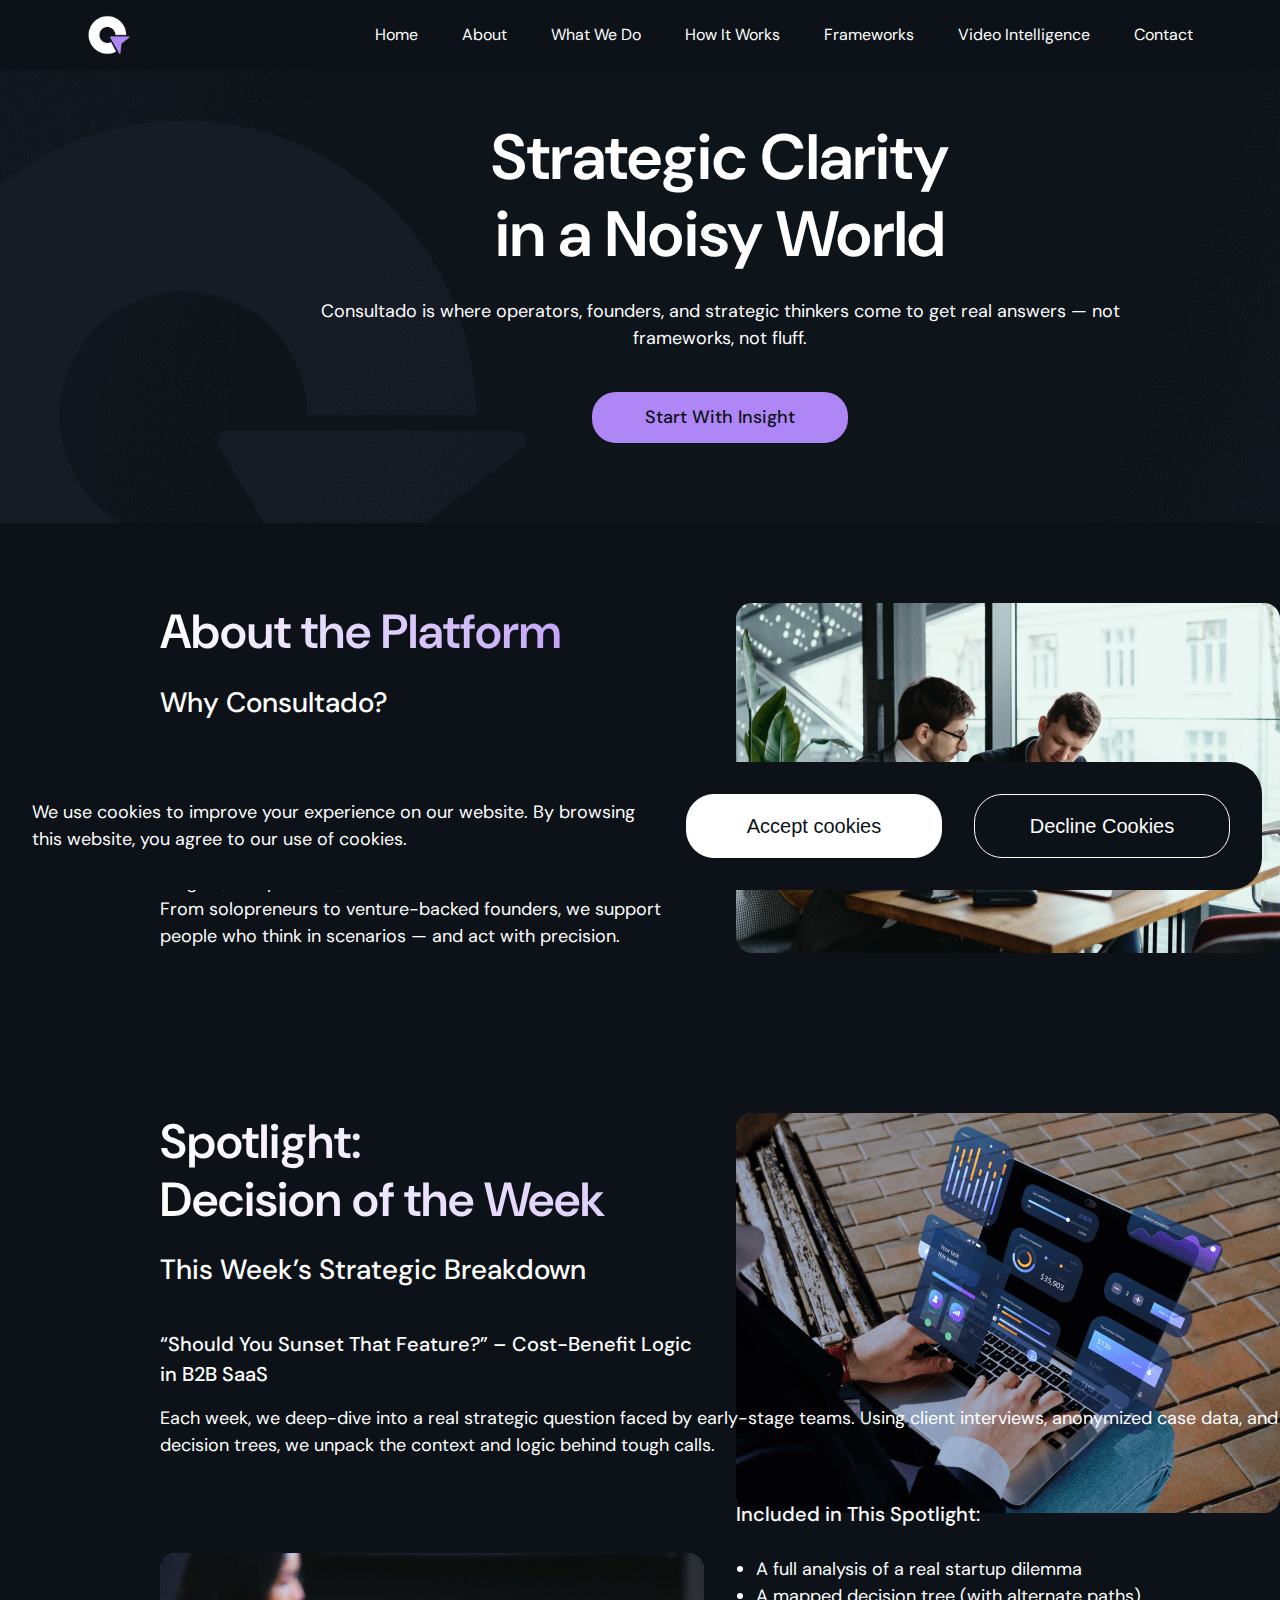
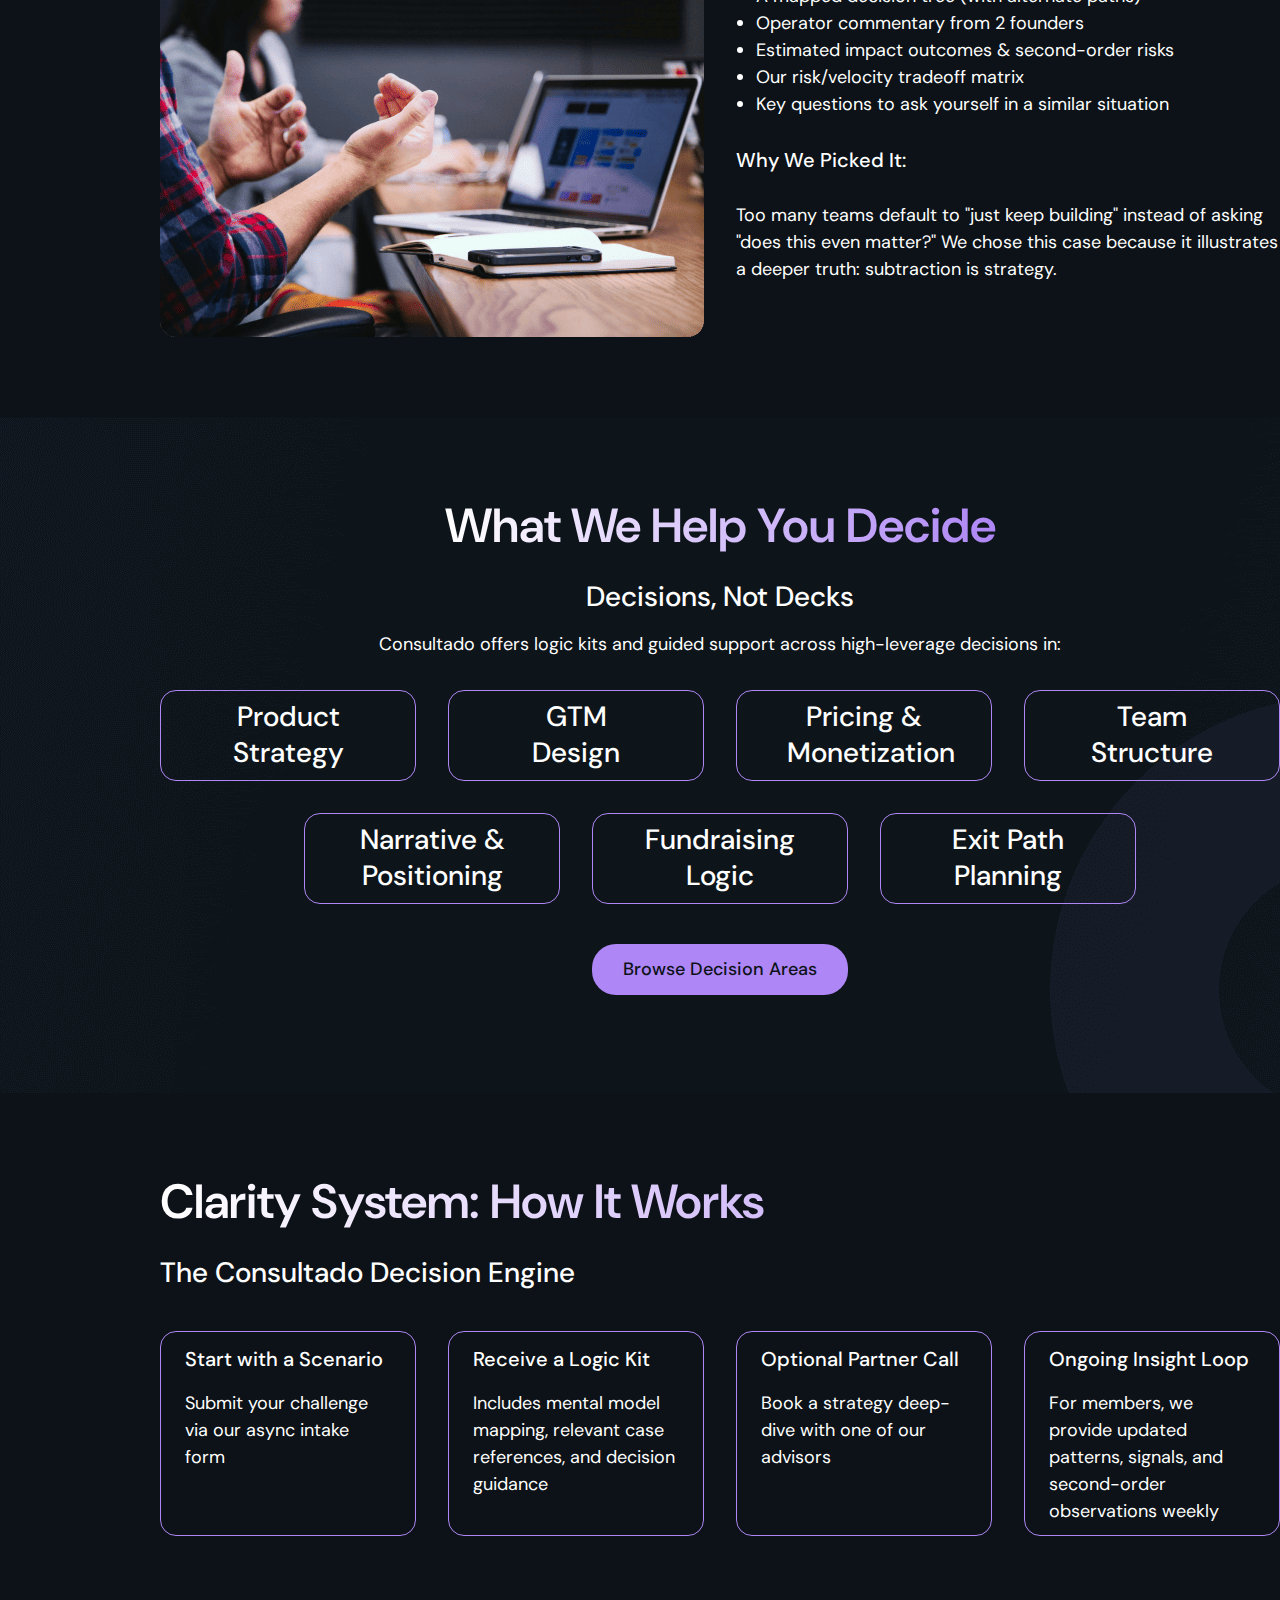
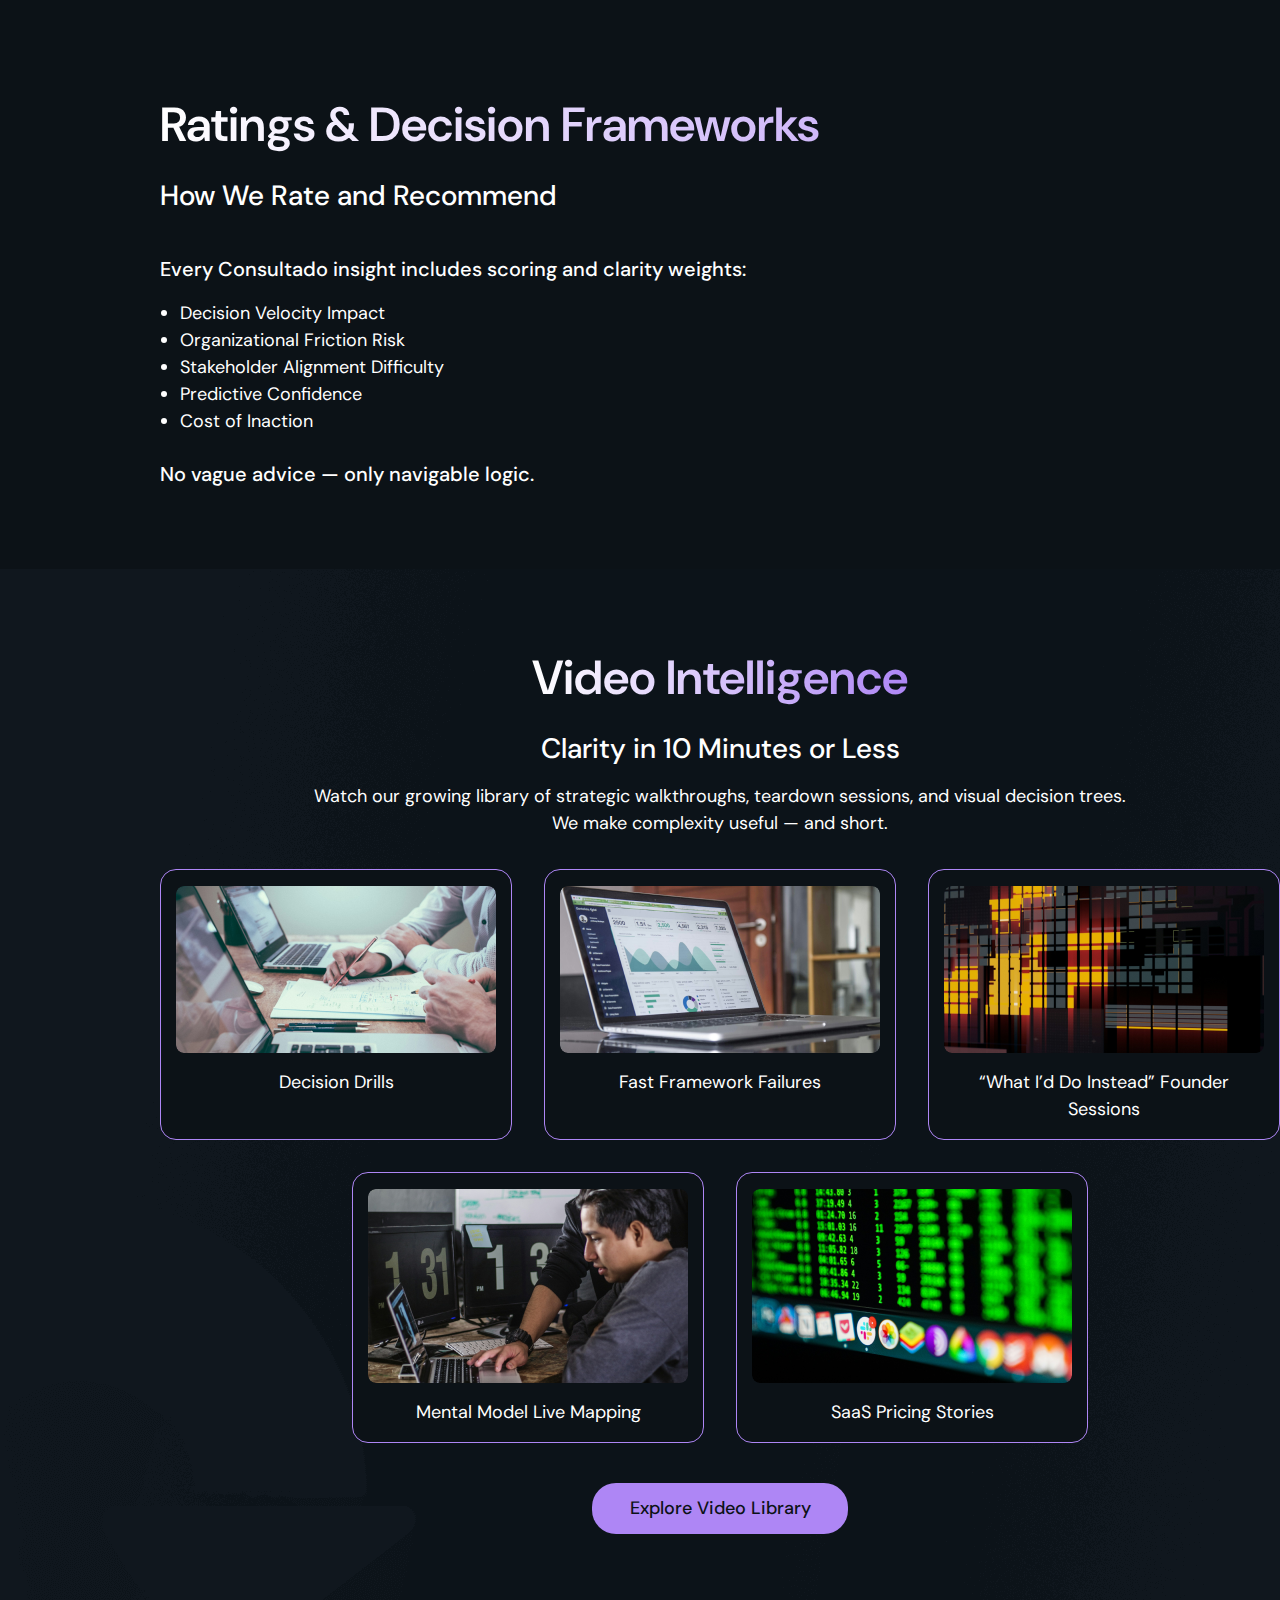
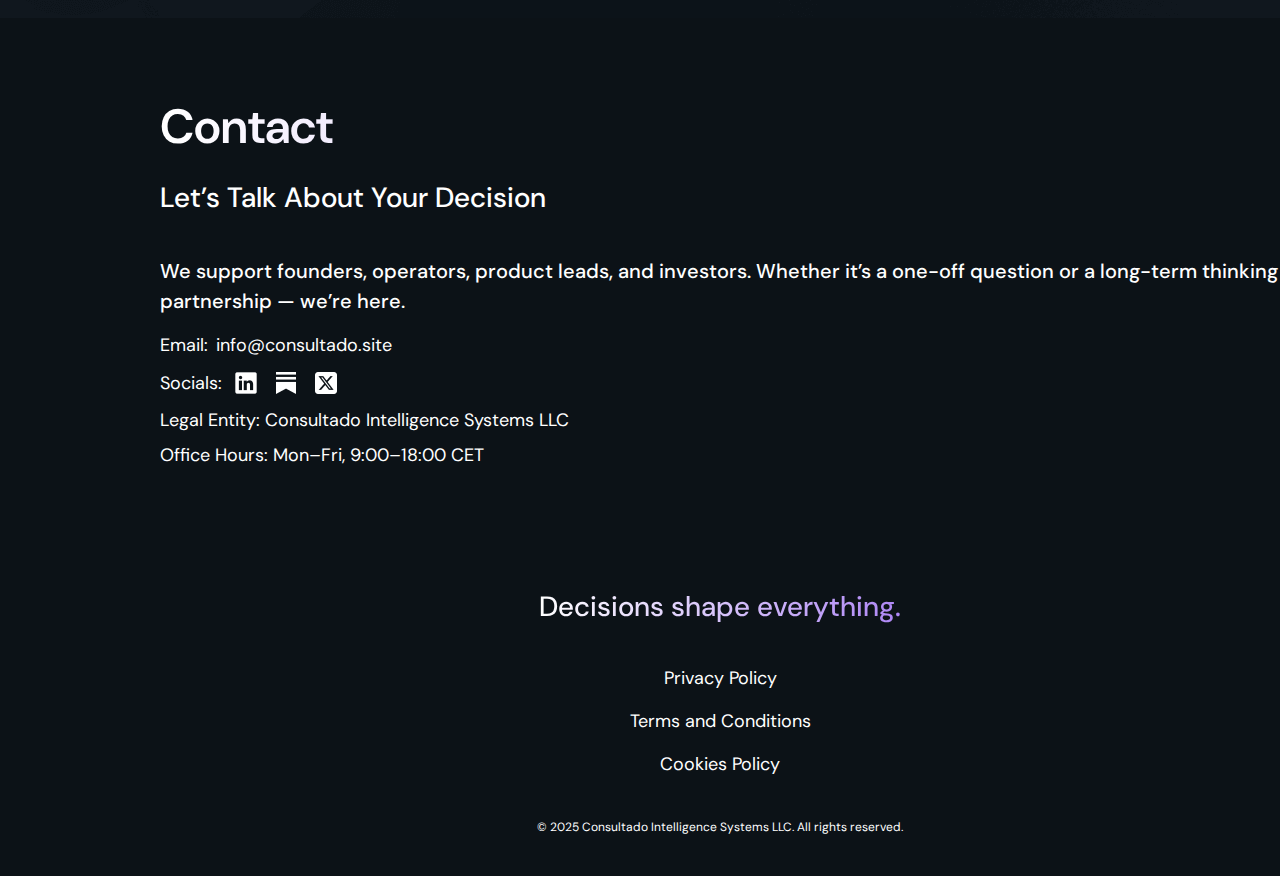
<file: index.html>
<!DOCTYPE html>
<html lang="en">
  <head>
    <meta charset="UTF-8" />
    <meta name="viewport" content="width=device-width, initial-scale=1.0" />

    <title>Consultado – Strategic Thinking, Simplified</title>
    <link rel="icon" href="img/500x500.png" />

    <meta name="title" content="Consultado – Strategic Thinking, Simplified" />
    <meta
      name="description"
      content="Consultado helps founders and product leaders make better strategic decisions. Explore real-world case breakdowns, decision kits, logic trees, and video insights for high-leverage choices."
    />

    <meta property="og:type" content="website" />
    <meta property="og:url" content="https://consultado.site/" />
    <meta
      property="og:title"
      content="Consultado – Strategic Thinking, Simplified"
    />
    <meta
      property="og:description"
      content="A thinking platform for people who make hard product and business decisions. Trusted by operators, designed for clarity."
    />
    <meta
      property="og:image"
      content="https://consultado.site/assets/og-preview.jpg"
    />

    <meta property="twitter:card" content="summary_large_image" />
    <meta property="twitter:url" content="https://consultado.site/" />
    <meta
      property="twitter:title"
      content="Consultado – Strategic Thinking, Simplified"
    />
    <meta
      property="twitter:description"
      content="Cut through the noise. Consultado helps early teams turn hard questions into smart action."
    />
    <meta
      property="twitter:image"
      content="https://consultado.site/assets/og-preview.jpg"
    />

    <link rel="stylesheet" type="text/css" href="slick/slick.css" />
    <link rel="stylesheet" href="css/main.css" />
  </head>

  <body>
    <div id="cookie-popup" class="u-p-cookie-popup">
      <div class="u-p-cookie-popup-container">
        <p class="u-p-cookie-popup-text-two">
          We use cookies to improve your experience on our website. By browsing
          this website, you agree to our use of cookies.
        </p>
        <div class="u-p-cookie-button-container">
          <button id="accept-cookies" class="u-p-cookie-button">
            Accept cookies
          </button>
          <button id="decline-cookies" class="u-p-cookie-button">
            Decline Cookies
          </button>
        </div>
      </div>
    </div>
    <header class="u-p-header">
      <div class="u-p-header-background"></div>
      <nav class="u-p-navigation">
        <ul class="u-p-navigation-list">
          <li class="u-p-navigation-item">
            <a href="/" class="u-p-navigation-link">
              <img
                href="/"
                class="u-p-title-img u-p-navigation-img"
                alt="logo"
                src="img/500x500.png"
                style="width: 44px"
              />
            </a>
          </li>
          <li class="u-p-navigation-item">
            <a href="/" class="u-p-navigation-link">Home</a>
          </li>
          <li class="u-p-navigation-item">
            <a href="/#about" class="u-p-navigation-link">About</a>
          </li>

          <li class="u-p-navigation-item">
            <a href="/#how" class="u-p-navigation-link">What We Do</a>
          </li>
          <li class="u-p-navigation-item">
            <a href="/#why" class="u-p-navigation-link">How It Works</a>
          </li>
          <li class="u-p-navigation-item">
            <a href="/#characters" class="u-p-navigation-link">Frameworks</a>
          </li>
          <li class="u-p-navigation-item">
            <a href="/#reviews" class="u-p-navigation-link"
              >Video Intelligence</a
            >
          </li>

          <li class="u-p-navigation-item">
            <a href="/#features" class="u-p-navigation-link">Contact</a>
          </li>
        </ul>

        <div class="u-p-header-button-wrapper">
          <a href="/" class="u-p-header-icon-title">
            <img
              href="/"
              class="u-p-title-img"
              alt="logo"
              src="img/500x500.png"
              style="width: 44px"
            />
          </a>

          <button type="button" class="u-p-header-icon-button" data-menu-button>
            <img
              class="u-p-header-icon u-p-header-icon-menu"
              alt="menu "
              src="img/B_Menu.png"
              style="width: 64px"
            />

            <svg
              class="u-p-header-icon u-p-header-icon-close"
              width="64"
              height="64"
              viewBox="0 0 64 64"
              fill="none"
              xmlns="http://www.w3.org/2000/svg"
            >
              <path
                d="M44 40L20 40"
                stroke="white"
                stroke-width="2"
                stroke-linecap="round"
              />
              <path
                d="M44 32L20 32"
                stroke="white"
                stroke-width="2"
                stroke-linecap="round"
              />
              <path
                d="M44 24L20 24"
                stroke="white"
                stroke-width="2"
                stroke-linecap="round"
              />
            </svg>
          </button>
        </div>
      </nav>
    </header>

    <main>
      <section class="u-p-home" id="home">
        <div class="u-p-home-container">
          <div class="u-p-home-container-top">
            <h1 class="u-p-home-title">
              Strategic Clarity <br />
              in a Noisy World
            </h1>
            <p class="u-p-home-text">
              Consultado is where operators, founders, and strategic thinkers
              come to get real answers — not frameworks, not fluff.
            </p>
            <div class="u-p-home-div">
              <a class="u-p-home-link" href="#">Start With Insight</a>
            </div>
          </div>
        </div>
      </section>
      <section class="u-p-about" id="about">
        <div class="u-p-about-container">
          <h2 class="u-p-about-title">About the Platform</h2>
          <h3 class="u-p-about-title-text">Why Consultado?</h3>
          <p class="u-p-about-text">
            Consultado isn’t another slide deck factory. We’re a decision-making
            intelligence layer built for modern operators. Whether you're
            launching a new product, shifting positioning, or facing a
            go-to-market dilemma — Consultado connects you with distilled
            insights, real patterns, and decision confidence. <br />From
            solopreneurs to venture-backed founders, we support people who think
            in scenarios — and act with precision.
          </p>
        </div>
      </section>
      <section class="u-p-uniqueness" id="uniqueness">
        <div class="u-p-uniqueness-container">
          <h2 class="u-p-about-title">
            Spotlight: <br />
            Decision of the Week
          </h2>
          <h3 class="u-p-about-title-text">This Week’s Strategic Breakdown</h3>
          <p class="u-p-uniqueness-text">
            “Should You Sunset That Feature?” – Cost-Benefit Logic in B2B SaaS
          </p>
          <p class="u-p-about-text u-p-about-text-uni">
            Each week, we deep-dive into a real strategic question faced by
            early-stage teams. Using client interviews, anonymized case data,
            and decision trees, we unpack the context and logic behind tough
            calls.
          </p>
          <div class="u-p-uniqueness-list">
            <div class="u-p-uniqueness-item">Included in This Spotlight:</div>
            <ul class="u-p-uniqueness-text-bold">
              <li>A full analysis of a real startup dilemma</li>
              <li>A mapped decision tree (with alternate paths)</li>
              <li>Operator commentary from 2 founders</li>
              <li>Estimated impact outcomes & second-order risks</li>
              <li>Our risk/velocity tradeoff matrix</li>
              <li>Key questions to ask yourself in a similar situation</li>
            </ul>
            <div class="u-p-uniqueness-item">Why We Picked It:</div>
            <p class="u-p-uniqueness-text-bold u-p-uniqueness-text-boldq">
              Too many teams default to "just keep building" instead of asking
              "does this even matter?" We chose this case because it illustrates
              a deeper truth: subtraction is strategy.
            </p>
          </div>
        </div>
      </section>
      <section class="u-p-how" id="how">
        <div class="u-p-how-container">
          <h2 class="u-p-about-title" style="text-align: center">
            What We Help You Decide
          </h2>
          <h3 class="u-p-about-title-text">Decisions, Not Decks</h3>

          <p
            class="u-p-about-text u-p-about-text-uni"
            style="text-align: center"
          >
            Consultado offers logic kits and guided support across high-leverage
            decisions in:
          </p>

          <div class="u-p-how-list">
            <div class="u-p-how-item">Product Strategy</div>
            <div class="u-p-how-item">GTM Design</div>
            <div class="u-p-how-item">Pricing & Monetization</div>
            <div class="u-p-how-item">Team Structure</div>
            <div class="u-p-how-item">Narrative & Positioning</div>
            <div class="u-p-how-item">Fundraising Logic</div>
            <div class="u-p-how-item">Exit Path Planning</div>
          </div>
          <div class="u-p-home-div">
            <a class="u-p-home-link" href="#">Browse Decision Areas</a>
          </div>
        </div>
      </section>
      <article class="u-p-why" id="why">
        <span style="display: none"
          >Generated: 2025-08-10, Hash: u-p-qk39fd-u-p-7x</span
        >

        <div class="u-p-why-container">
          <h2 class="u-p-about-title">Clarity System: How It Works</h2>
          <h3 class="u-p-about-title-text">The Consultado Decision Engine</h3>

          <dl class="u-p-why-list">
            <div class="u-p-why-item">
              <dt class="u-p-why-text-bold">Start with a Scenario</dt>
              <dd class="u-p-why-text">
                Submit your challenge via our async intake form
              </dd>
            </div>
            <div class="u-p-why-item">
              <dt class="u-p-why-text-bold">Receive a Logic Kit</dt>
              <dd class="u-p-why-text">
                Includes mental model mapping, relevant case references, and
                decision guidance
              </dd>
            </div>
            <div class="u-p-why-item">
              <dt class="u-p-why-text-bold">Optional Partner Call</dt>
              <dd class="u-p-why-text">
                Book a strategy deep-dive with one of our advisors
              </dd>
            </div>
            <div class="u-p-why-item">
              <dt class="u-p-why-text-bold">Ongoing Insight Loop</dt>
              <dd class="u-p-why-text">
                For members, we provide updated patterns, signals, and
                second-order observations weekly
              </dd>
            </div>
          </dl>
        </div>
      </article>
      <section class="u-p-characters" id="characters">
        <div class="u-p-characters-container">
          <h2 class="u-p-about-title">Ratings & Decision Frameworks</h2>
          <h3 class="u-p-about-title-text">How We Rate and Recommend</h3>
          <p class="u-p-uniqueness-text u-p-uniqueness-text-char">
            Every Consultado insight includes scoring and clarity weights:
          </p>

          <ul class="u-p-uniqueness-text-bold u-p-uniqueness-text-bold-char">
            <li>Decision Velocity Impact</li>
            <li>Organizational Friction Risk</li>
            <li>Stakeholder Alignment Difficulty</li>
            <li>Predictive Confidence</li>
            <li>Cost of Inaction</li>
          </ul>
          <p class="u-p-uniqueness-text">
            No vague advice — only navigable logic.
          </p>
        </div>
      </section>
      <section class="u-p-reviews" id="reviews">
        <div class="u-p-reviews-container">
          <h2 class="u-p-about-title">Video Intelligence</h2>
          <h3 class="u-p-about-title-text">Clarity in 10 Minutes or Less</h3>

          <p
            class="u-p-about-text u-p-about-text-uni u-p-about-text-rev"
            style="text-align: center"
          >
            Watch our growing library of strategic walkthroughs, teardown
            sessions, and visual decision trees. <br />We make complexity useful
            — and short.
          </p>
          <ul class="u-p-reviews-list">
            <li class="u-p-reviews-item">
              <figure>
                <img
                  class="u-p-reviews-img"
                  src="/img/reviews/1 (1).png"
                  alt="image"
                />
              </figure>
              <p class="u-p-reviews-text-bold">Decision Drills</p>
            </li>
            <li class="u-p-reviews-item">
              <figure>
                <img
                  class="u-p-reviews-img"
                  src="/img/reviews/1 (2).png"
                  alt="image"
                />
              </figure>
              <p class="u-p-reviews-text-bold">Fast Framework Failures</p>
            </li>
            <li class="u-p-reviews-item">
              <figure>
                <img
                  class="u-p-reviews-img"
                  src="/img/reviews/1 (3).png"
                  alt="image"
                />
              </figure>
              <p class="u-p-reviews-text-bold">
                “What I’d Do Instead” Founder Sessions
              </p>
            </li>
            <li class="u-p-reviews-item">
              <figure>
                <img
                  class="u-p-reviews-img"
                  src="/img/reviews/1 (4).png"
                  alt="image"
                />
              </figure>
              <p class="u-p-reviews-text-bold">Mental Model Live Mapping</p>
            </li>
            <li class="u-p-reviews-item">
              <figure>
                <img
                  class="u-p-reviews-img"
                  src="/img/reviews/1 (5).png"
                  alt="image"
                />
              </figure>
              <p class="u-p-reviews-text-bold">SaaS Pricing Stories</p>
            </li>
          </ul>
          <div class="u-p-home-div">
            <a class="u-p-home-link" href="#">Explore Video Library</a>
          </div>
        </div>
      </section>

      <section class="u-p-features" id="features">
        <div class="u-p-features-container">
          <h2 class="u-p-about-title">Contact</h2>
          <h3 class="u-p-about-title-text">Let’s Talk About Your Decision</h3>
          <p class="u-p-features-text">
            We support founders, operators, product leads, and investors.
            Whether it’s a one-off question or a long-term thinking partnership
            — we’re here.
          </p>
          <div class="u-p-features-div">
            <p class="u-p-features-text-bold">
              Email:
              <a
                class="u-p-features-text-bold"
                href="mailto:info@consultado.site"
                >info@consultado.site</a
              >
            </p>
            <p class="u-p-features-text-bold">
              Socials:
              <a
                href="https://www.linkedin.com"
                target="_blank"
                rel="noopener noreferrer"
              >
                <img
                  class="u-p-features-img"
                  src="/img/prime_linkedin.png"
                  alt="linkedin"
                />
              </a>
              <a
                href="https://substack.com"
                target="_blank"
                rel="noopener noreferrer"
              >
                <img
                  class="u-p-features-img"
                  src="/img/bi_substack.png"
                  alt="substack"
                />
              </a>
              <a
                href="https://twitter.com"
                target="_blank"
                rel="noopener noreferrer"
              >
                <img
                  class="u-p-features-img"
                  src="/img/fa6-brands_square-x-twitter.png"
                  alt="x"
                />
              </a>
            </p>
            <p class="u-p-features-text-bold">
              Legal Entity: Consultado Intelligence Systems LLC
            </p>
            <p class="u-p-features-text-bold">
              Office Hours: Mon–Fri, 9:00–18:00 CET
            </p>
          </div>
        </div>
      </section>
    </main>
    <footer class="u-p-footer" style="margin: auto">
      <div class="u-p-footer-container">
        <p class="u-p-footer-title">Decisions shape everything.</p>
        <div class="u-p-footer-wrapper">
          <a class="u-p-footer-text" href="/policy.html">Privacy Policy</a>
          <a class="u-p-footer-text" href="/terms.html"
            >Terms and Conditions
          </a>
          <a class="u-p-footer-text" href="/cookies.html">Cookies Policy</a>
        </div>

        <p class="u-p-footer-copyright">
          © 2025 Consultado Intelligence Systems LLC. All rights reserved.
        </p>
      </div>
    </footer>
    <script src="js/mobile-menu.js"></script>
    <script src="js/jquery-loc-u-p-0.js"></script>
    <script type="text/javascript" src="slick/slick.min.js"></script>
    <script src="js/slick.js"></script>
  </body>
</html>
</file>
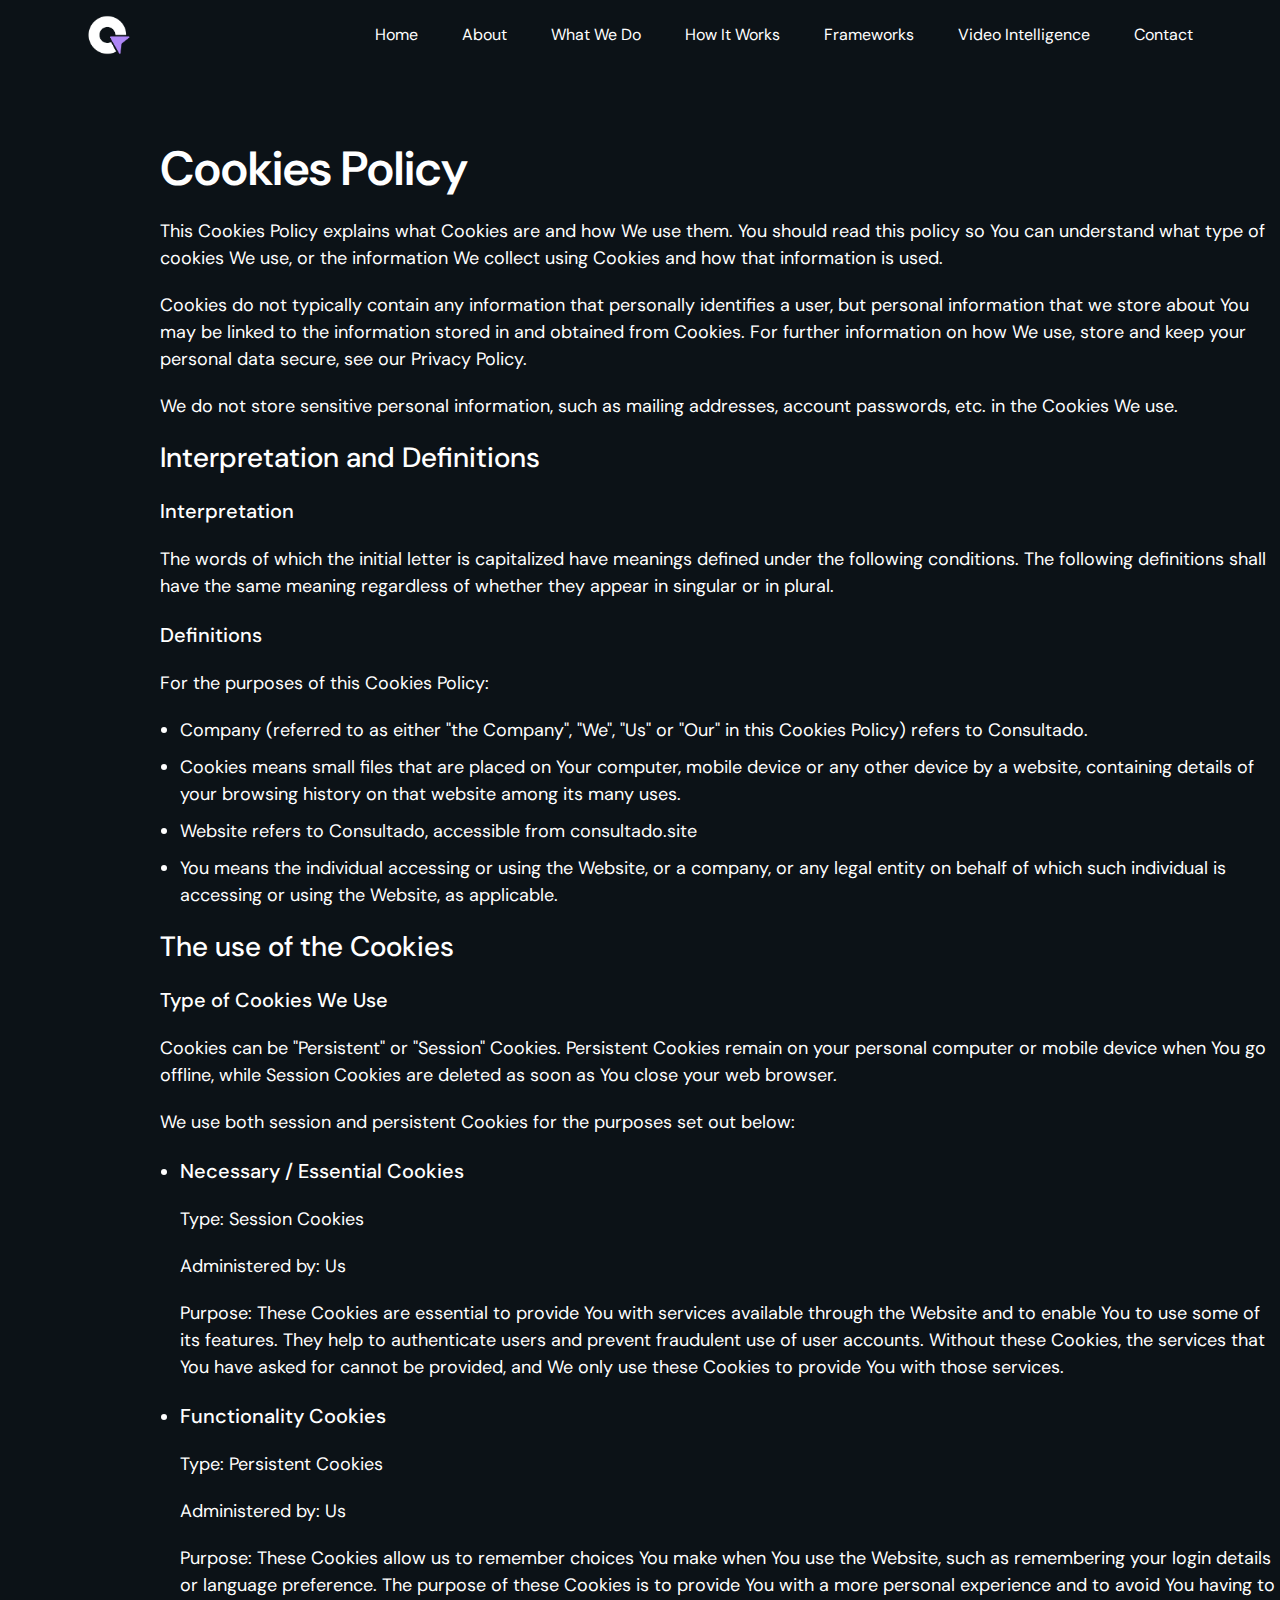
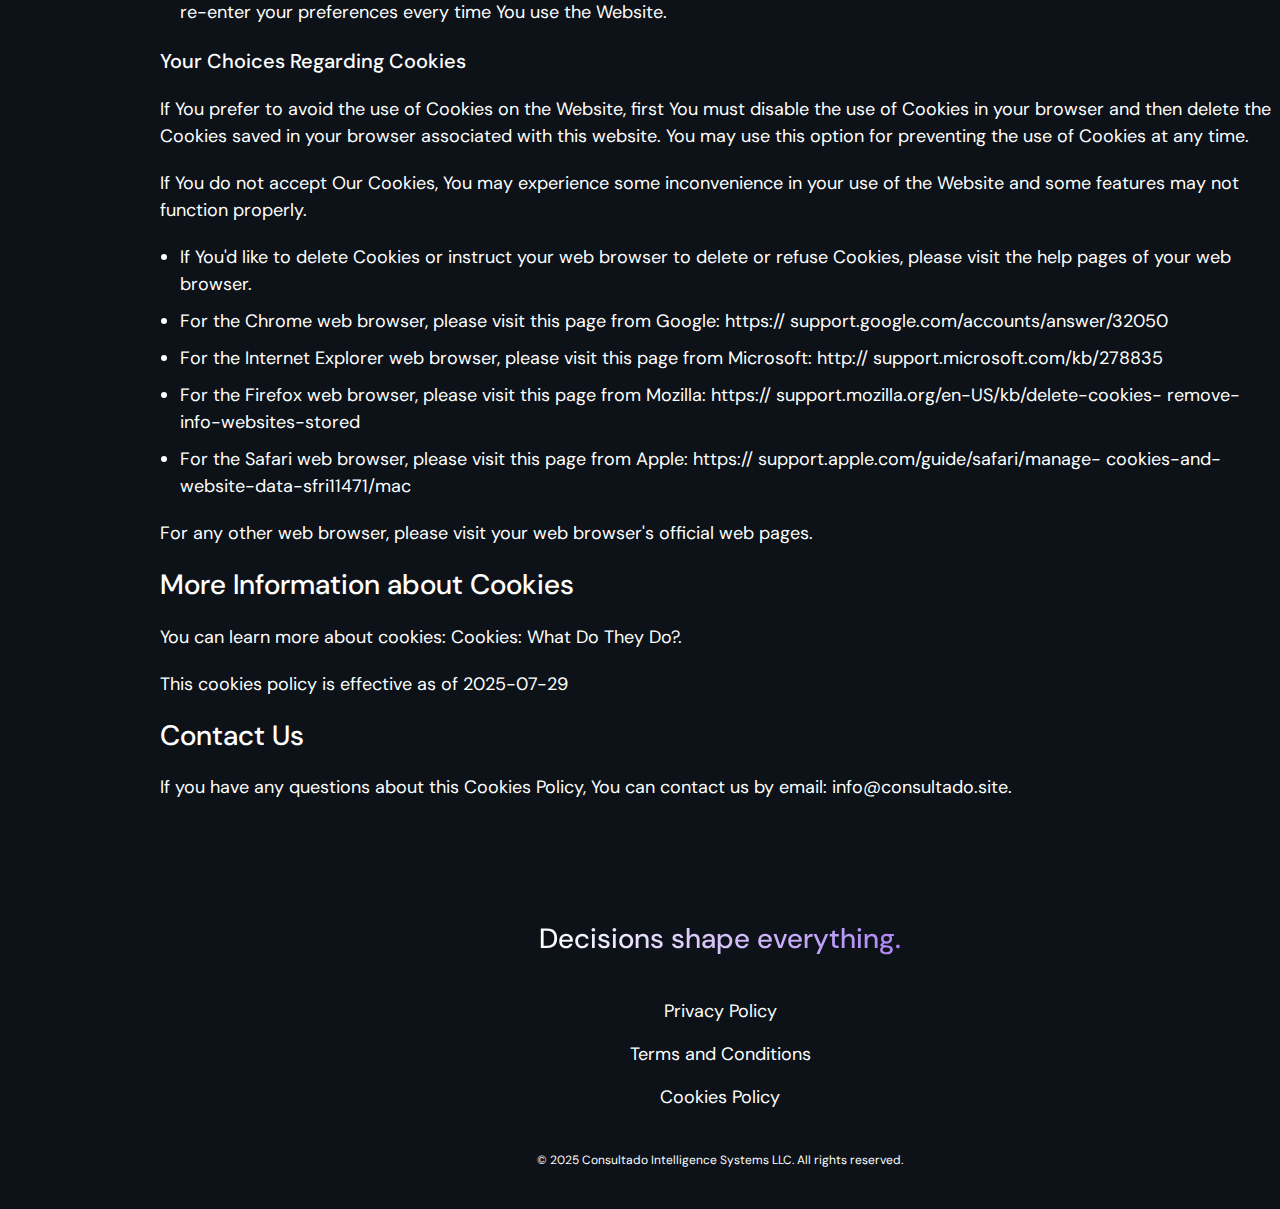
<file: cookies.html>
<!DOCTYPE html>
<html lang="en">
  <head>
    <meta charset="UTF-8" />
    <meta name="viewport" content="width=device-width, initial-scale=1.0" />

    <title>Consultado – Strategic Thinking, Simplified</title>
    <link rel="icon" href="img/500x500.png" />

    <link rel="stylesheet" type="text/css" href="slick/slick.css" />
    <link rel="stylesheet" href="css/main.css" />
  </head>

  <body>
    <header class="u-p-header">
      <div class="u-p-header-background"></div>
      <nav class="u-p-navigation">
        <ul class="u-p-navigation-list">
          <li class="u-p-navigation-item">
            <a href="/" class="u-p-navigation-link">
              <img
                href="/"
                class="u-p-title-img u-p-navigation-img"
                alt="logo"
                src="img/500x500.png"
                style="width: 44px"
              />
            </a>
          </li>
          <li class="u-p-navigation-item">
            <a href="/" class="u-p-navigation-link">Home</a>
          </li>
          <li class="u-p-navigation-item">
            <a href="/#about" class="u-p-navigation-link">About</a>
          </li>

          <li class="u-p-navigation-item">
            <a href="/#how" class="u-p-navigation-link">What We Do</a>
          </li>
          <li class="u-p-navigation-item">
            <a href="/#why" class="u-p-navigation-link">How It Works</a>
          </li>
          <li class="u-p-navigation-item">
            <a href="/#characters" class="u-p-navigation-link">Frameworks</a>
          </li>
          <li class="u-p-navigation-item">
            <a href="/#reviews" class="u-p-navigation-link"
              >Video Intelligence</a
            >
          </li>

          <li class="u-p-navigation-item">
            <a href="/#features" class="u-p-navigation-link">Contact</a>
          </li>
        </ul>

        <div class="u-p-header-button-wrapper">
          <a href="/" class="u-p-header-icon-title">
            <img
              href="/"
              class="u-p-title-img"
              alt="logo"
              src="img/500x500.png"
              style="width: 44px"
            />
          </a>

          <button type="button" class="u-p-header-icon-button" data-menu-button>
            <img
              class="u-p-header-icon u-p-header-icon-menu"
              alt="menu "
              src="img/B_Menu.png"
              style="width: 64px"
            />

            <svg
              class="u-p-header-icon u-p-header-icon-close"
              width="64"
              height="64"
              viewBox="0 0 64 64"
              fill="none"
              xmlns="http://www.w3.org/2000/svg"
            >
              <path
                d="M44 40L20 40"
                stroke="white"
                stroke-width="2"
                stroke-linecap="round"
              />
              <path
                d="M44 32L20 32"
                stroke="white"
                stroke-width="2"
                stroke-linecap="round"
              />
              <path
                d="M44 24L20 24"
                stroke="white"
                stroke-width="2"
                stroke-linecap="round"
              />
            </svg>
          </button>
        </div>
      </nav>
    </header>

    <main>
      <section>
        <div class="u-p-container">
          <h1>Cookies Policy</h1>

          <p>
            This Cookies Policy explains what Cookies are and how We use them.
            You should read this policy so You can understand what type of
            cookies We use, or the information We collect using Cookies and how
            that information is used.
          </p>

          <p>
            Cookies do not typically contain any information that personally
            identifies a user, but personal information that we store about You
            may be linked to the information stored in and obtained from
            Cookies. For further information on how We use, store and keep your
            personal data secure, see our Privacy Policy.
          </p>

          <p>
            We do not store sensitive personal information, such as mailing
            addresses, account passwords, etc. in the Cookies We use.
          </p>

          <h2>Interpretation and Definitions</h2>

          <h3>Interpretation</h3>
          <p>
            The words of which the initial letter is capitalized have meanings
            defined under the following conditions. The following definitions
            shall have the same meaning regardless of whether they appear in
            singular or in plural.
          </p>

          <h3>Definitions</h3>
          <p>For the purposes of this Cookies Policy:</p>
          <ul>
            <li>
              Company (referred to as either "the Company", "We", "Us" or "Our"
              in this Cookies Policy) refers to Consultado.
            </li>
            <li>
              Cookies means small files that are placed on Your computer, mobile
              device or any other device by a website, containing details of
              your browsing history on that website among its many uses.
            </li>
            <li>
              Website refers to Consultado, accessible from

              <a href="https://consultado.site">consultado.site</a>
            </li>
            <li>
              You means the individual accessing or using the Website, or a
              company, or any legal entity on behalf of which such individual is
              accessing or using the Website, as applicable.
            </li>
          </ul>

          <h2>The use of the Cookies</h2>

          <h3>Type of Cookies We Use</h3>
          <p>
            Cookies can be "Persistent" or "Session" Cookies. Persistent Cookies
            remain on your personal computer or mobile device when You go
            offline, while Session Cookies are deleted as soon as You close your
            web browser.
          </p>
          <p>
            We use both session and persistent Cookies for the purposes set out
            below:
          </p>

          <ul>
            <li>
              <h3>Necessary / Essential Cookies</h3>
              <p>Type: Session Cookies</p>
              <p>Administered by: Us</p>

              <p>
                Purpose: These Cookies are essential to provide You with
                services available through the Website and to enable You to use
                some of its features. They help to authenticate users and
                prevent fraudulent use of user accounts. Without these Cookies,
                the services that You have asked for cannot be provided, and We
                only use these Cookies to provide You with those services.
              </p>
            </li>
            <li>
              <h3>Functionality Cookies</h3>
              <p>Type: Persistent Cookies</p>
              <p>Administered by: Us</p>
              <p>
                Purpose: These Cookies allow us to remember choices You make
                when You use the Website, such as remembering your login details
                or language preference. The purpose of these Cookies is to
                provide You with a more personal experience and to avoid You
                having to re-enter your preferences every time You use the
                Website.
              </p>
            </li>
          </ul>

          <h3>Your Choices Regarding Cookies</h3>
          <p>
            If You prefer to avoid the use of Cookies on the Website, first You
            must disable the use of Cookies in your browser and then delete the
            Cookies saved in your browser associated with this website. You may
            use this option for preventing the use of Cookies at any time.
          </p>
          <p>
            If You do not accept Our Cookies, You may experience some
            inconvenience in your use of the Website and some features may not
            function properly.
          </p>

          <ul>
            <li>
              If You'd like to delete Cookies or instruct your web browser to
              delete or refuse Cookies, please visit the help pages of your web
              browser.
            </li>
            <li>
              For the Chrome web browser, please visit this page from Google:

              <a
                target="_blank"
                href="https://support.google.com/accounts/answer/32050"
                >https:// support.google.com/accounts/answer/32050
              </a>
            </li>

            <li>
              For the Internet Explorer web browser, please visit this page from
              Microsoft:

              <a target="_blank" href="http://support.microsoft.com/kb/278835"
                >http:// support.microsoft.com/kb/278835</a
              >
            </li>
            <li>
              For the Firefox web browser, please visit this page from Mozilla:

              <a
                target="_blank"
                href=" https://support.mozilla.org/en-US/kb/delete-cookies-remove-info-websites-stored"
              >
                https:// support.mozilla.org/en-US/kb/delete-cookies-
                remove-info-websites-stored</a
              >
            </li>
            <li>
              For the Safari web browser, please visit this page from Apple:

              <a
                target="_blank"
                href=" https://support.apple.com/guide/safari/manage-cookies-and-website-data-sfri11471/mac
"
              >
                https:// support.apple.com/guide/safari/manage-
                cookies-and-website-data-sfri11471/mac
              </a>
            </li>
          </ul>
          <p>
            For any other web browser, please visit your web browser's official
            web pages.
          </p>

          <h2>More Information about Cookies</h2>
          <p>
            You can learn more about cookies:
            <a
              target="_blank"
              href="https://www.freeprivacypolicy.com/blog/cookies/"
              >Cookies: What Do They Do?</a
            >.
          </p>
          <p>This cookies policy is effective as of 2025-07-29</p>

          <h2>Contact Us</h2>
          <p>
            If you have any questions about this Cookies Policy, You can contact
            us by email:
            <a href="mailto:info@consultado.site">info@consultado.site</a>.
          </p>
        </div>
      </section>
    </main>
    <footer class="u-p-footer" style="margin: auto">
      <div class="u-p-footer-container">
        <p class="u-p-footer-title">Decisions shape everything.</p>
        <div class="u-p-footer-wrapper">
          <a class="u-p-footer-text" href="/policy.html">Privacy Policy</a>
          <a class="u-p-footer-text" href="/terms.html"
            >Terms and Conditions
          </a>
          <a class="u-p-footer-text" href="/cookies.html">Cookies Policy</a>
        </div>

        <p class="u-p-footer-copyright">
          © 2025 Consultado Intelligence Systems LLC. All rights reserved.
        </p>
      </div>
    </footer>
    <script src="js/mobile-menu.js"></script>
  </body>
</html>
</file>
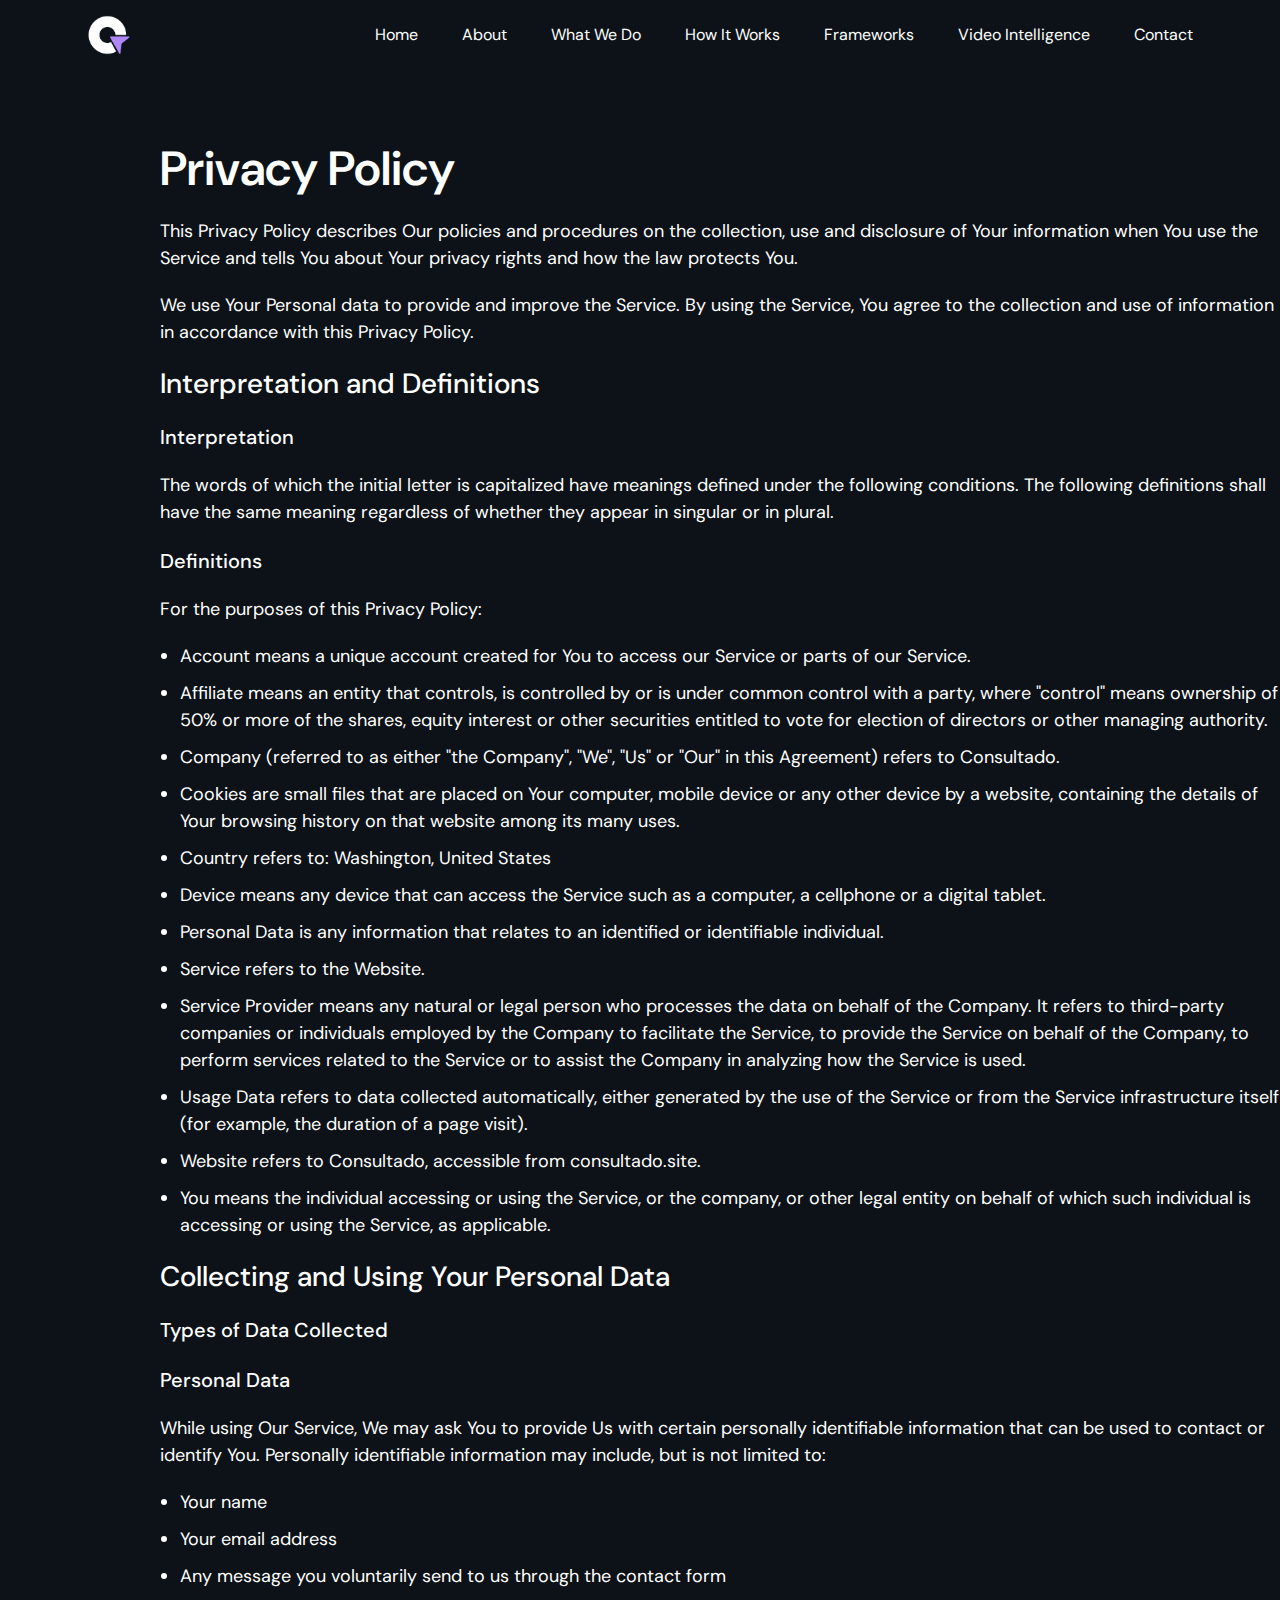
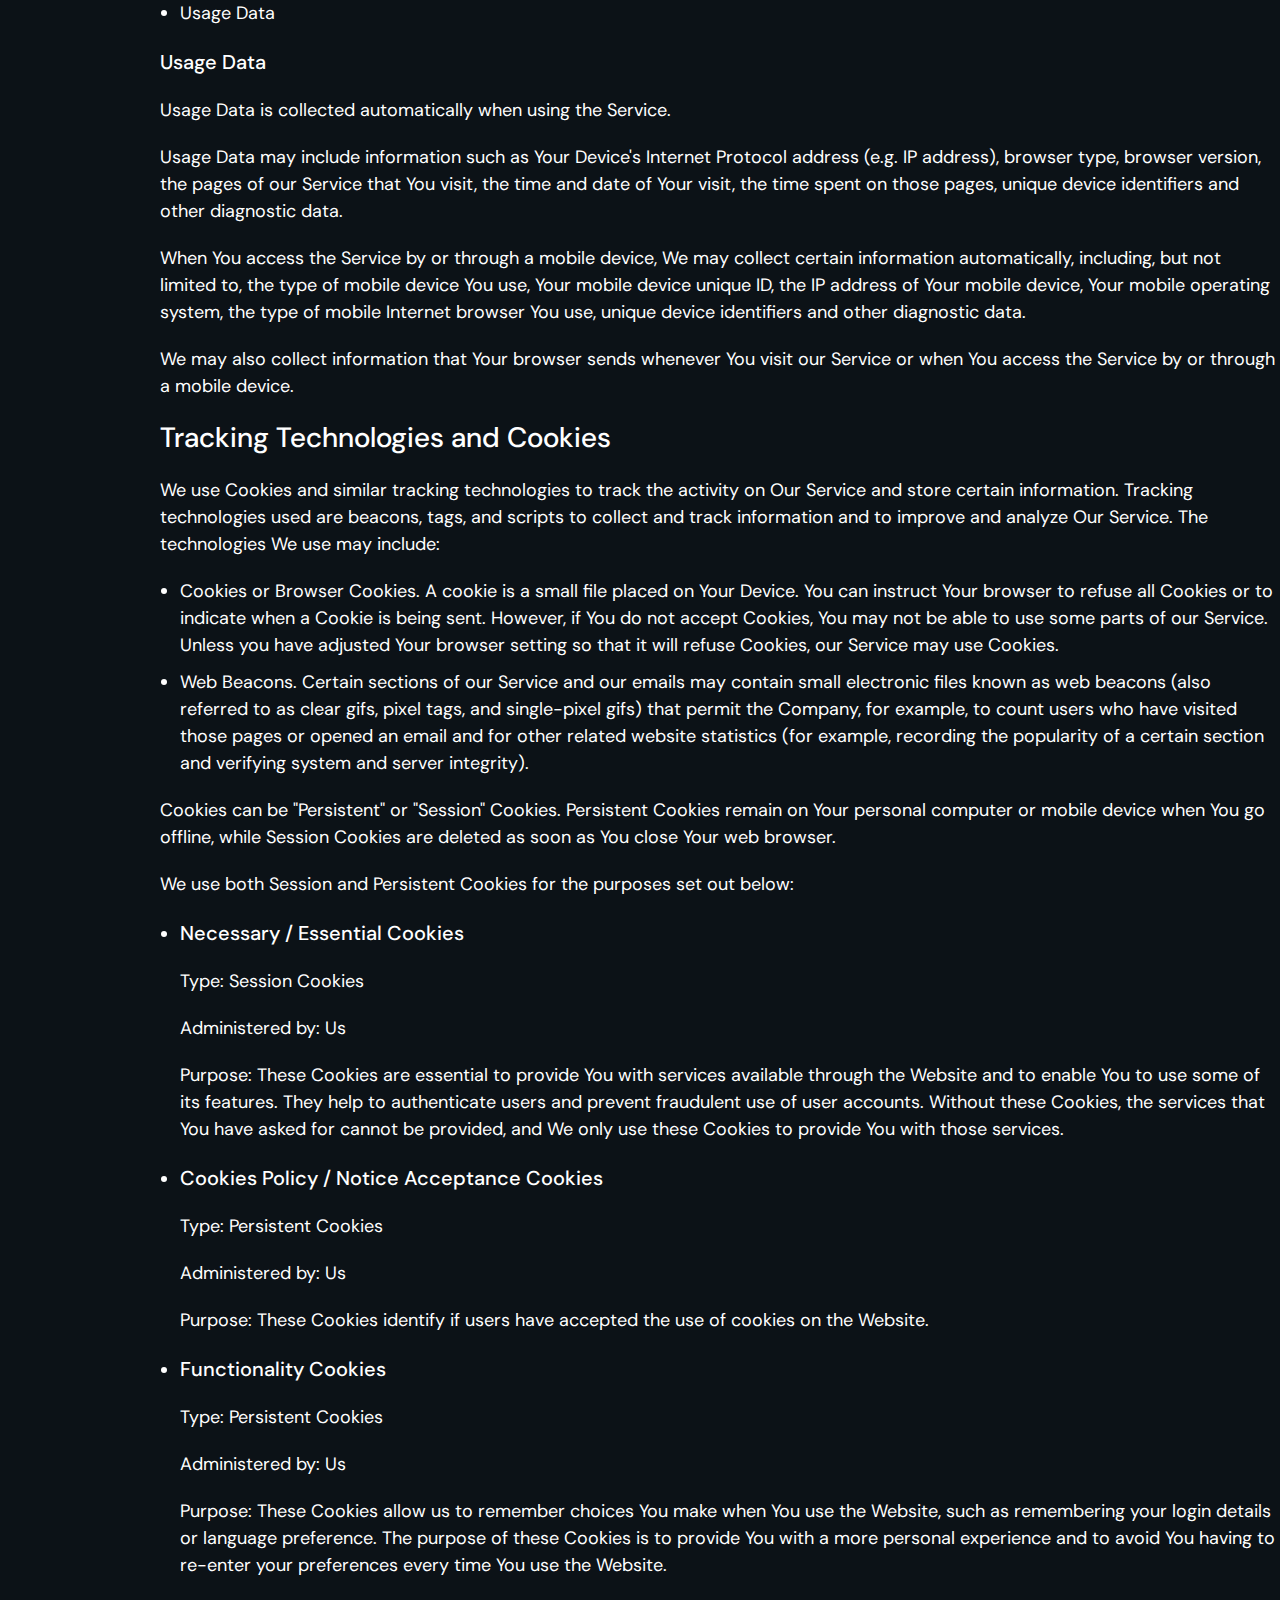
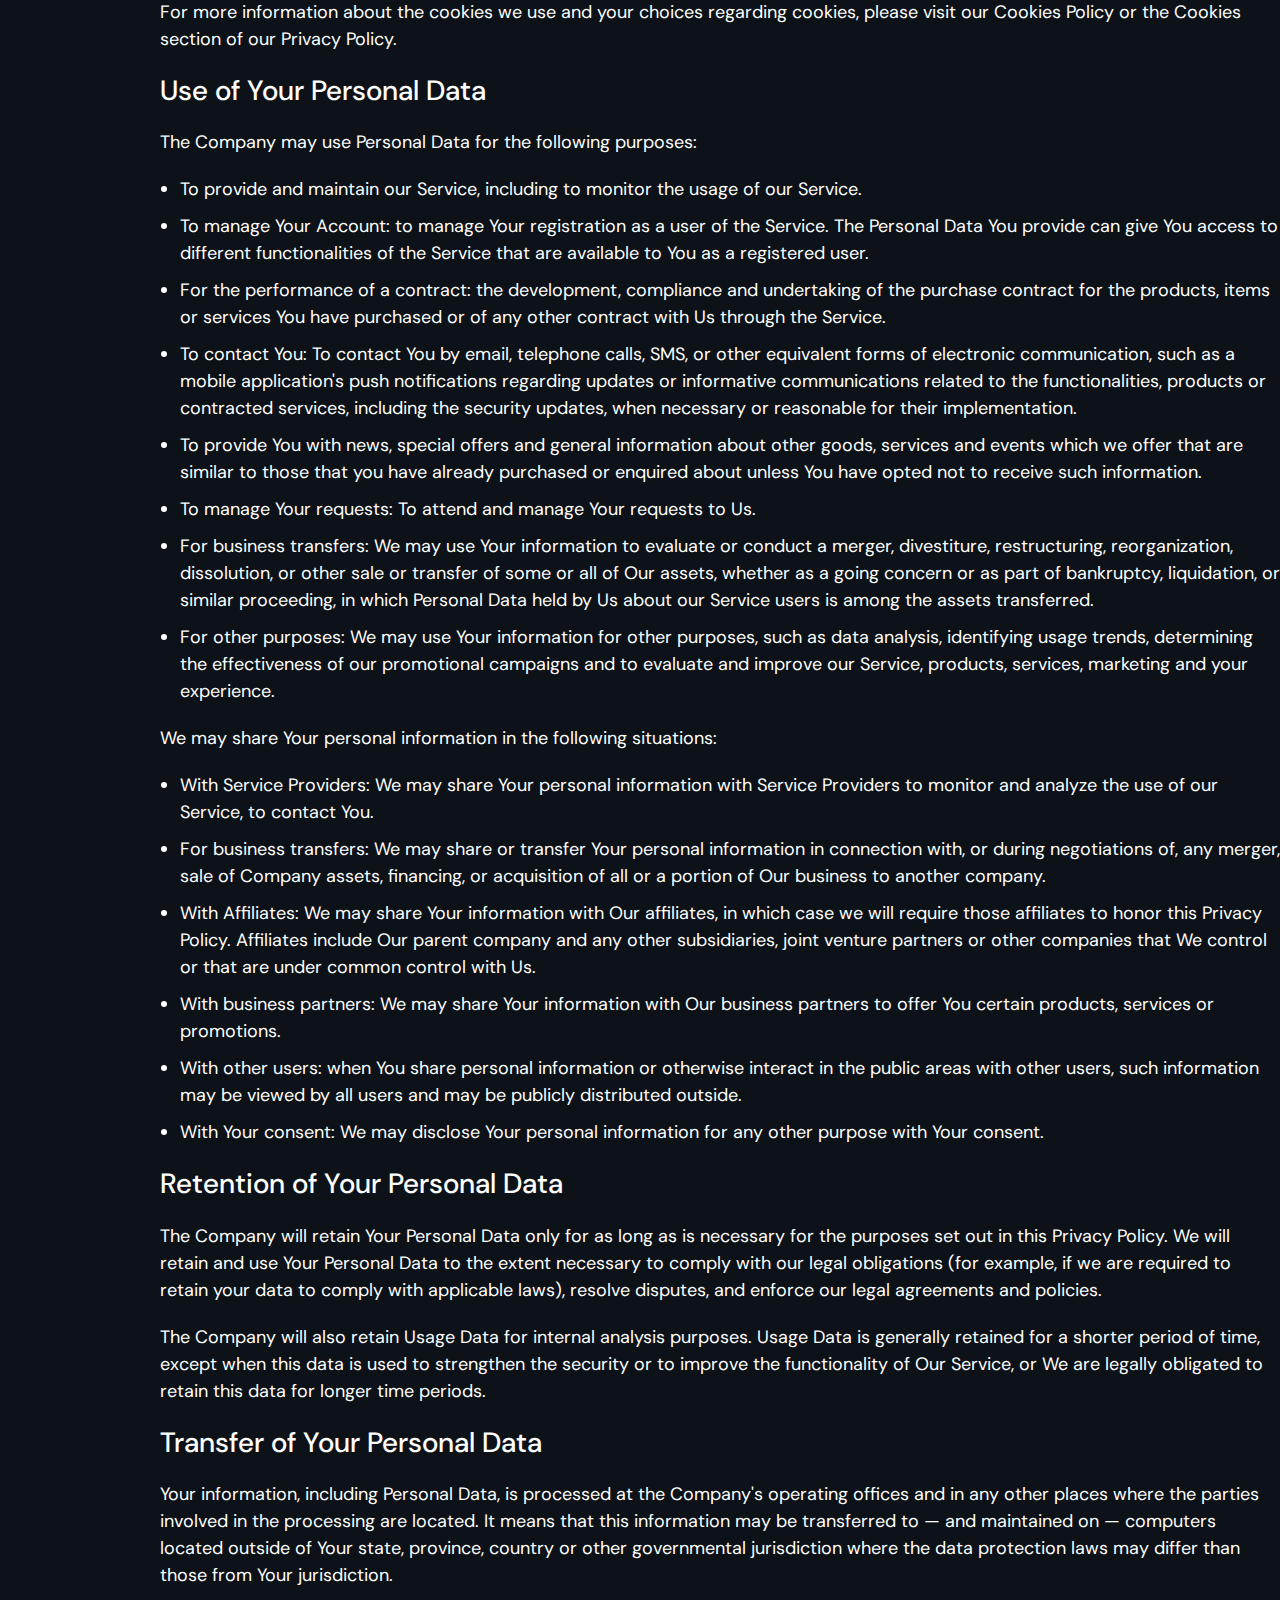
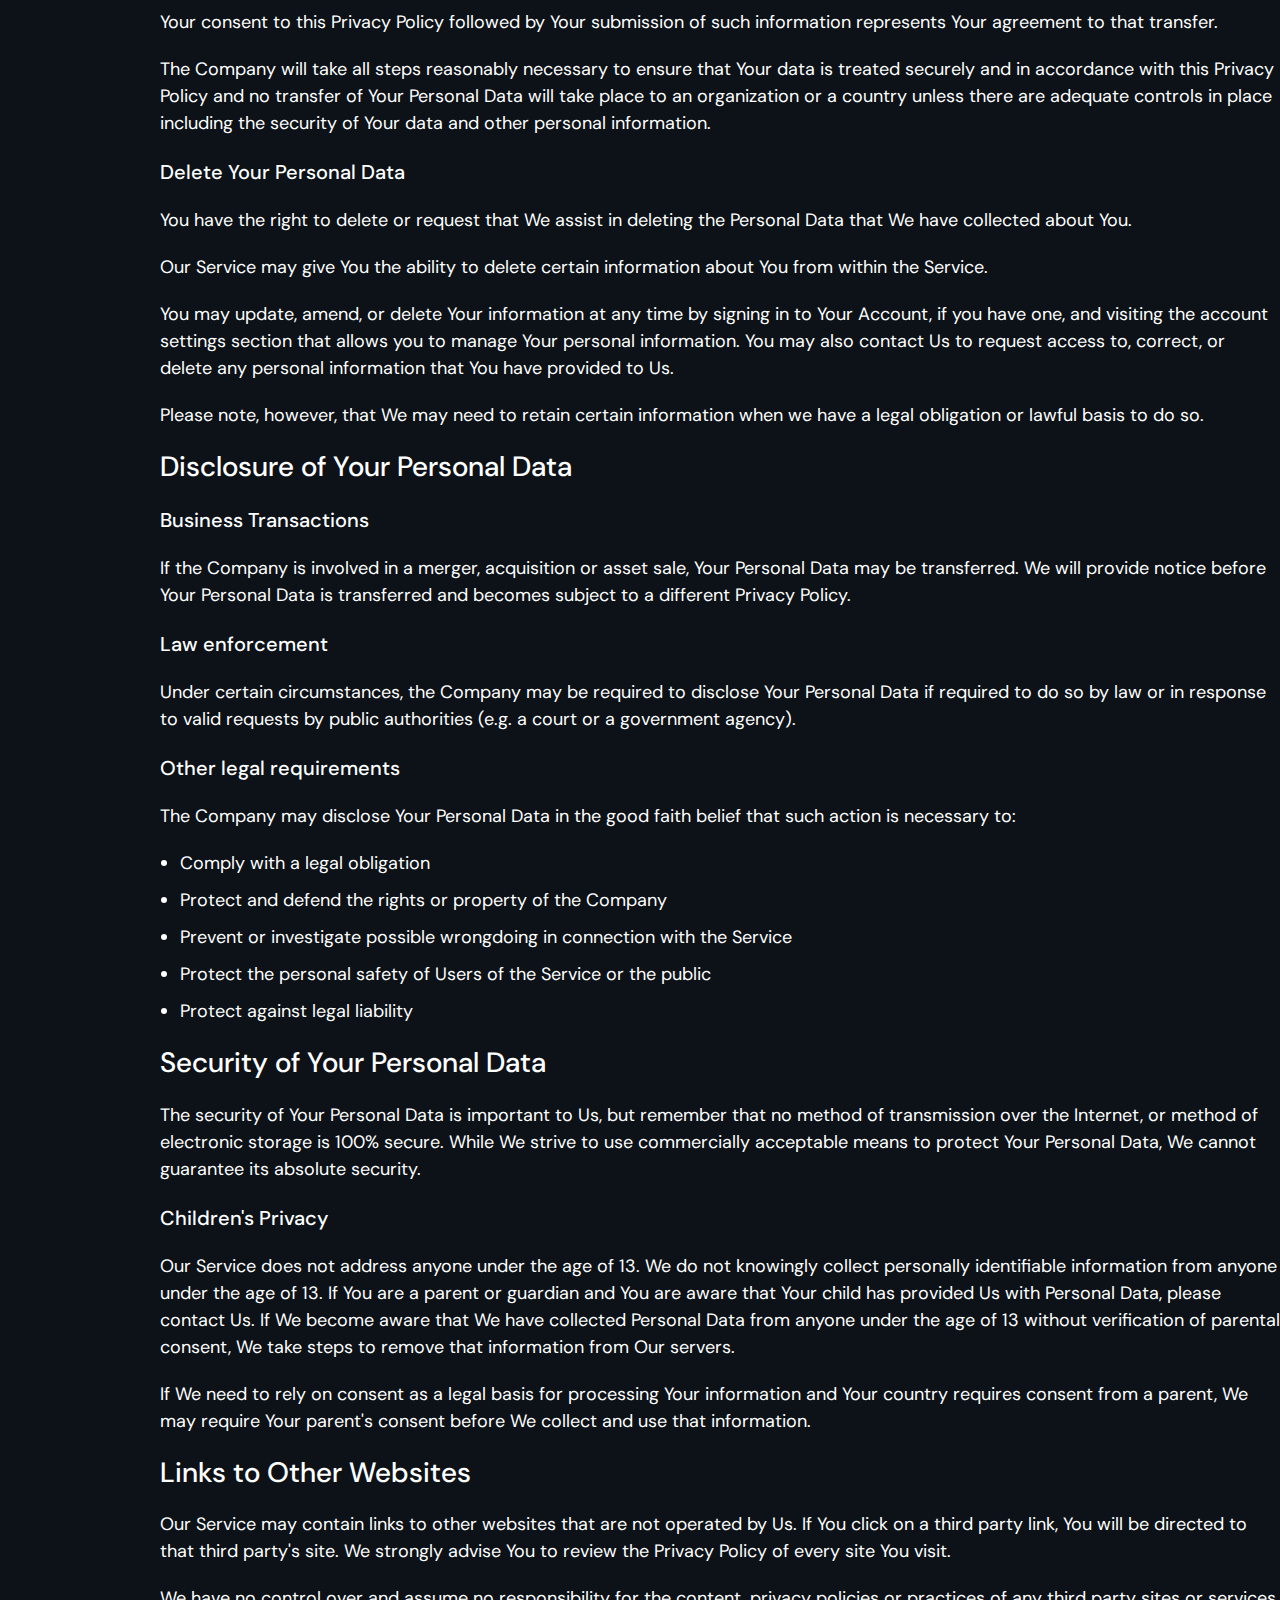
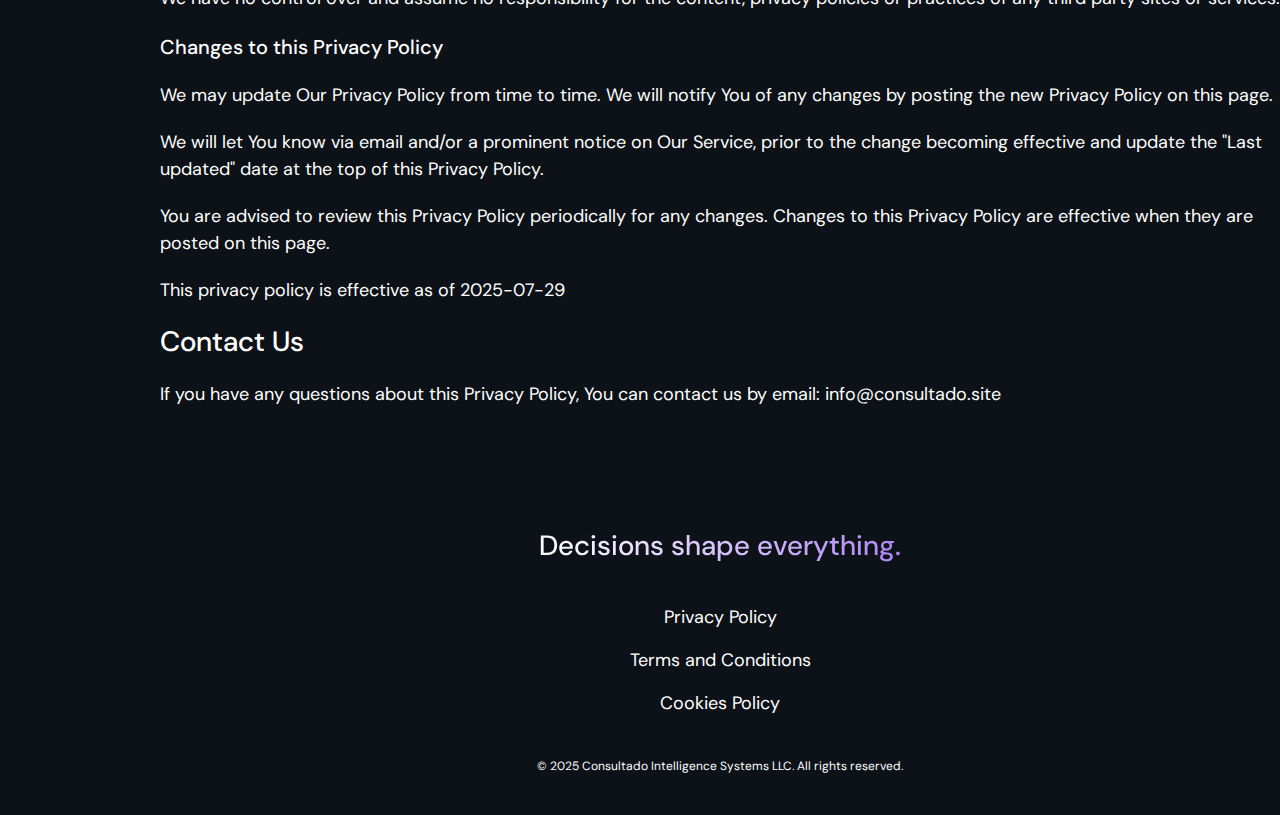
<file: policy.html>
<!DOCTYPE html>
<html lang="en">
  <head>
    <meta charset="UTF-8" />
    <meta name="viewport" content="width=device-width, initial-scale=1.0" />

    <title>Consultado – Strategic Thinking, Simplified</title>
    <link rel="icon" href="img/500x500.png" />

    <link rel="stylesheet" type="text/css" href="slick/slick.css" />
    <link rel="stylesheet" href="css/main.css" />
  </head>

  <body>
    <header class="u-p-header">
      <div class="u-p-header-background"></div>
      <nav class="u-p-navigation">
        <ul class="u-p-navigation-list">
          <li class="u-p-navigation-item">
            <a href="/" class="u-p-navigation-link">
              <img
                href="/"
                class="u-p-title-img u-p-navigation-img"
                alt="logo"
                src="img/500x500.png"
                style="width: 44px"
              />
            </a>
          </li>
          <li class="u-p-navigation-item">
            <a href="/" class="u-p-navigation-link">Home</a>
          </li>
          <li class="u-p-navigation-item">
            <a href="/#about" class="u-p-navigation-link">About</a>
          </li>

          <li class="u-p-navigation-item">
            <a href="/#how" class="u-p-navigation-link">What We Do</a>
          </li>
          <li class="u-p-navigation-item">
            <a href="/#why" class="u-p-navigation-link">How It Works</a>
          </li>
          <li class="u-p-navigation-item">
            <a href="/#characters" class="u-p-navigation-link">Frameworks</a>
          </li>
          <li class="u-p-navigation-item">
            <a href="/#reviews" class="u-p-navigation-link"
              >Video Intelligence</a
            >
          </li>

          <li class="u-p-navigation-item">
            <a href="/#features" class="u-p-navigation-link">Contact</a>
          </li>
        </ul>

        <div class="u-p-header-button-wrapper">
          <a href="/" class="u-p-header-icon-title">
            <img
              href="/"
              class="u-p-title-img"
              alt="logo"
              src="img/500x500.png"
              style="width: 44px"
            />
          </a>

          <button type="button" class="u-p-header-icon-button" data-menu-button>
            <img
              class="u-p-header-icon u-p-header-icon-menu"
              alt="menu "
              src="img/B_Menu.png"
              style="width: 64px"
            />

            <svg
              class="u-p-header-icon u-p-header-icon-close"
              width="64"
              height="64"
              viewBox="0 0 64 64"
              fill="none"
              xmlns="http://www.w3.org/2000/svg"
            >
              <path
                d="M44 40L20 40"
                stroke="white"
                stroke-width="2"
                stroke-linecap="round"
              />
              <path
                d="M44 32L20 32"
                stroke="white"
                stroke-width="2"
                stroke-linecap="round"
              />
              <path
                d="M44 24L20 24"
                stroke="white"
                stroke-width="2"
                stroke-linecap="round"
              />
            </svg>
          </button>
        </div>
      </nav>
    </header>

    <main>
      <section>
        <div class="u-p-container">
          <h1>Privacy Policy</h1>

          <p>
            This Privacy Policy describes Our policies and procedures on the
            collection, use and disclosure of Your information when You use the
            Service and tells You about Your privacy rights and how the law
            protects You.
          </p>

          <p>
            We use Your Personal data to provide and improve the Service. By
            using the Service, You agree to the collection and use of
            information in accordance with this Privacy Policy.
          </p>

          <h2>Interpretation and Definitions</h2>

          <h3>Interpretation</h3>
          <p>
            The words of which the initial letter is capitalized have meanings
            defined under the following conditions. The following definitions
            shall have the same meaning regardless of whether they appear in
            singular or in plural.
          </p>

          <h3>Definitions</h3>
          <p>For the purposes of this Privacy Policy:</p>
          <ul>
            <li>
              Account means a unique account created for You to access our
              Service or parts of our Service.
            </li>
            <li>
              Affiliate means an entity that controls, is controlled by or is
              under common control with a party, where "control" means ownership
              of 50% or more of the shares, equity interest or other securities
              entitled to vote for election of directors or other managing
              authority.
            </li>
            <li>
              Company (referred to as either "the Company", "We", "Us" or "Our"
              in this Agreement) refers to Consultado.
            </li>
            <li>
              Cookies are small files that are placed on Your computer, mobile
              device or any other device by a website, containing the details of
              Your browsing history on that website among its many uses.
            </li>
            <li>Country refers to: Washington, United States</li>
            <li>
              Device means any device that can access the Service such as a
              computer, a cellphone or a digital tablet.
            </li>
            <li>
              Personal Data is any information that relates to an identified or
              identifiable individual.
            </li>
            <li>Service refers to the Website.</li>
            <li>
              Service Provider means any natural or legal person who processes
              the data on behalf of the Company. It refers to third-party
              companies or individuals employed by the Company to facilitate the
              Service, to provide the Service on behalf of the Company, to
              perform services related to the Service or to assist the Company
              in analyzing how the Service is used.
            </li>
            <li>
              Usage Data refers to data collected automatically, either
              generated by the use of the Service or from the Service
              infrastructure itself (for example, the duration of a page visit).
            </li>
            <li>
              Website refers to Consultado, accessible from

              <a href="https://consultado.site">consultado.site</a>.
            </li>
            <li>
              You means the individual accessing or using the Service, or the
              company, or other legal entity on behalf of which such individual
              is accessing or using the Service, as applicable.
            </li>
          </ul>

          <h2>Collecting and Using Your Personal Data</h2>

          <h3>Types of Data Collected</h3>

          <h3>Personal Data</h3>
          <p>
            While using Our Service, We may ask You to provide Us with certain
            personally identifiable information that can be used to contact or
            identify You. Personally identifiable information may include, but
            is not limited to:
          </p>
          <ul>
            <li>Your name</li>
            <li>Your email address</li>
            <li>
              Any message you voluntarily send to us through the contact form
            </li>
            <li>Usage Data</li>
          </ul>
          <h3>Usage Data</h3>
          <p>Usage Data is collected automatically when using the Service.</p>
          <p>
            Usage Data may include information such as Your Device's Internet
            Protocol address (e.g. IP address), browser type, browser version,
            the pages of our Service that You visit, the time and date of Your
            visit, the time spent on those pages, unique device identifiers and
            other diagnostic data.
          </p>
          <p>
            When You access the Service by or through a mobile device, We may
            collect certain information automatically, including, but not
            limited to, the type of mobile device You use, Your mobile device
            unique ID, the IP address of Your mobile device, Your mobile
            operating system, the type of mobile Internet browser You use,
            unique device identifiers and other diagnostic data.
          </p>
          <p>
            We may also collect information that Your browser sends whenever You
            visit our Service or when You access the Service by or through a
            mobile device.
          </p>
          <h2>Tracking Technologies and Cookies</h2>

          <p>
            We use Cookies and similar tracking technologies to track the
            activity on Our Service and store certain information. Tracking
            technologies used are beacons, tags, and scripts to collect and
            track information and to improve and analyze Our Service. The
            technologies We use may include:
          </p>
          <ul>
            <li>
              Cookies or Browser Cookies. A cookie is a small file placed on
              Your Device. You can instruct Your browser to refuse all Cookies
              or to indicate when a Cookie is being sent. However, if You do not
              accept Cookies, You may not be able to use some parts of our
              Service. Unless you have adjusted Your browser setting so that it
              will refuse Cookies, our Service may use Cookies.
            </li>
            <li>
              Web Beacons. Certain sections of our Service and our emails may
              contain small electronic files known as web beacons (also referred
              to as clear gifs, pixel tags, and single-pixel gifs) that permit
              the Company, for example, to count users who have visited those
              pages or opened an email and for other related website statistics
              (for example, recording the popularity of a certain section and
              verifying system and server integrity).
            </li>
          </ul>

          <p>
            Cookies can be "Persistent" or "Session" Cookies. Persistent Cookies
            remain on Your personal computer or mobile device when You go
            offline, while Session Cookies are deleted as soon as You close Your
            web browser.
          </p>
          <p>
            We use both Session and Persistent Cookies for the purposes set out
            below:
          </p>

          <ul>
            <li>
              <h3>Necessary / Essential Cookies</h3>
              <p>Type: Session Cookies</p>
              <p>Administered by: Us</p>

              <p>
                Purpose: These Cookies are essential to provide You with
                services available through the Website and to enable You to use
                some of its features. They help to authenticate users and
                prevent fraudulent use of user accounts. Without these Cookies,
                the services that You have asked for cannot be provided, and We
                only use these Cookies to provide You with those services.
              </p>
            </li>
            <li>
              <h3>Cookies Policy / Notice Acceptance Cookies</h3>
              <p>Type: Persistent Cookies</p>
              <p>Administered by: Us</p>
              <p>
                Purpose: These Cookies identify if users have accepted the use
                of cookies on the Website.
              </p>
            </li>
            <li>
              <h3>Functionality Cookies</h3>
              <p>Type: Persistent Cookies</p>
              <p>Administered by: Us</p>
              <p>
                Purpose: These Cookies allow us to remember choices You make
                when You use the Website, such as remembering your login details
                or language preference. The purpose of these Cookies is to
                provide You with a more personal experience and to avoid You
                having to re-enter your preferences every time You use the
                Website.
              </p>
            </li>
          </ul>

          <p>
            For more information about the cookies we use and your choices
            regarding cookies, please visit our Cookies Policy or the Cookies
            section of our Privacy Policy.
          </p>

          <h2>Use of Your Personal Data</h2>

          <p>The Company may use Personal Data for the following purposes:</p>
          <ul>
            <li>
              To provide and maintain our Service, including to monitor the
              usage of our Service.
            </li>
            <li>
              To manage Your Account: to manage Your registration as a user of
              the Service. The Personal Data You provide can give You access to
              different functionalities of the Service that are available to You
              as a registered user.
            </li>
            <li>
              For the performance of a contract: the development, compliance and
              undertaking of the purchase contract for the products, items or
              services You have purchased or of any other contract with Us
              through the Service.
            </li>
            <li>
              To contact You: To contact You by email, telephone calls, SMS, or
              other equivalent forms of electronic communication, such as a
              mobile application's push notifications regarding updates or
              informative communications related to the functionalities,
              products or contracted services, including the security updates,
              when necessary or reasonable for their implementation.
            </li>
            <li>
              To provide You with news, special offers and general information
              about other goods, services and events which we offer that are
              similar to those that you have already purchased or enquired about
              unless You have opted not to receive such information.
            </li>
            <li>
              To manage Your requests: To attend and manage Your requests to Us.
            </li>
            <li>
              For business transfers: We may use Your information to evaluate or
              conduct a merger, divestiture, restructuring, reorganization,
              dissolution, or other sale or transfer of some or all of Our
              assets, whether as a going concern or as part of bankruptcy,
              liquidation, or similar proceeding, in which Personal Data held by
              Us about our Service users is among the assets transferred.
            </li>
            <li>
              For other purposes: We may use Your information for other
              purposes, such as data analysis, identifying usage trends,
              determining the effectiveness of our promotional campaigns and to
              evaluate and improve our Service, products, services, marketing
              and your experience.
            </li>
          </ul>

          <p>
            We may share Your personal information in the following situations:
          </p>
          <ul>
            <li>
              With Service Providers: We may share Your personal information
              with Service Providers to monitor and analyze the use of our
              Service, to contact You.
            </li>
            <li>
              For business transfers: We may share or transfer Your personal
              information in connection with, or during negotiations of, any
              merger, sale of Company assets, financing, or acquisition of all
              or a portion of Our business to another company.
            </li>
            <li>
              With Affiliates: We may share Your information with Our
              affiliates, in which case we will require those affiliates to
              honor this Privacy Policy. Affiliates include Our parent company
              and any other subsidiaries, joint venture partners or other
              companies that We control or that are under common control with
              Us.
            </li>
            <li>
              With business partners: We may share Your information with Our
              business partners to offer You certain products, services or
              promotions.
            </li>
            <li>
              With other users: when You share personal information or otherwise
              interact in the public areas with other users, such information
              may be viewed by all users and may be publicly distributed
              outside.
            </li>
            <li>
              With Your consent: We may disclose Your personal information for
              any other purpose with Your consent.
            </li>
          </ul>

          <h2>Retention of Your Personal Data</h2>
          <p>
            The Company will retain Your Personal Data only for as long as is
            necessary for the purposes set out in this Privacy Policy. We will
            retain and use Your Personal Data to the extent necessary to comply
            with our legal obligations (for example, if we are required to
            retain your data to comply with applicable laws), resolve disputes,
            and enforce our legal agreements and policies.
          </p>
          <p>
            The Company will also retain Usage Data for internal analysis
            purposes. Usage Data is generally retained for a shorter period of
            time, except when this data is used to strengthen the security or to
            improve the functionality of Our Service, or We are legally
            obligated to retain this data for longer time periods.
          </p>

          <h2>Transfer of Your Personal Data</h2>
          <p>
            Your information, including Personal Data, is processed at the
            Company's operating offices and in any other places where the
            parties involved in the processing are located. It means that this
            information may be transferred to — and maintained on — computers
            located outside of Your state, province, country or other
            governmental jurisdiction where the data protection laws may differ
            than those from Your jurisdiction.
          </p>

          <p>
            Your consent to this Privacy Policy followed by Your submission of
            such information represents Your agreement to that transfer.
          </p>
          <p>
            The Company will take all steps reasonably necessary to ensure that
            Your data is treated securely and in accordance with this Privacy
            Policy and no transfer of Your Personal Data will take place to an
            organization or a country unless there are adequate controls in
            place including the security of Your data and other personal
            information.
          </p>
          <h3>Delete Your Personal Data</h3>
          <p>
            You have the right to delete or request that We assist in deleting
            the Personal Data that We have collected about You.
          </p>

          <p>
            Our Service may give You the ability to delete certain information
            about You from within the Service.
          </p>
          <p>
            You may update, amend, or delete Your information at any time by
            signing in to Your Account, if you have one, and visiting the
            account settings section that allows you to manage Your personal
            information. You may also contact Us to request access to, correct,
            or delete any personal information that You have provided to Us.
          </p>
          <p>
            Please note, however, that We may need to retain certain information
            when we have a legal obligation or lawful basis to do so.
          </p>

          <h2>Disclosure of Your Personal Data</h2>
          <h3>Business Transactions</h3>
          <p>
            If the Company is involved in a merger, acquisition or asset sale,
            Your Personal Data may be transferred. We will provide notice before
            Your Personal Data is transferred and becomes subject to a different
            Privacy Policy.
          </p>
          <h3>Law enforcement</h3>

          <p>
            Under certain circumstances, the Company may be required to disclose
            Your Personal Data if required to do so by law or in response to
            valid requests by public authorities (e.g. a court or a government
            agency).
          </p>

          <h3>Other legal requirements</h3>
          <p>
            The Company may disclose Your Personal Data in the good faith belief
            that such action is necessary to:
          </p>
          <ul>
            <li>Comply with a legal obligation</li>
            <li>Protect and defend the rights or property of the Company</li>
            <li>
              Prevent or investigate possible wrongdoing in connection with the
              Service
            </li>
            <li>
              Protect the personal safety of Users of the Service or the public
            </li>
            <li>Protect against legal liability</li>
          </ul>

          <h2>Security of Your Personal Data</h2>
          <p>
            The security of Your Personal Data is important to Us, but remember
            that no method of transmission over the Internet, or method of
            electronic storage is 100% secure. While We strive to use
            commercially acceptable means to protect Your Personal Data, We
            cannot guarantee its absolute security.
          </p>

          <h3>Children's Privacy</h3>
          <p>
            Our Service does not address anyone under the age of 13. We do not
            knowingly collect personally identifiable information from anyone
            under the age of 13. If You are a parent or guardian and You are
            aware that Your child has provided Us with Personal Data, please
            contact Us. If We become aware that We have collected Personal Data
            from anyone under the age of 13 without verification of parental
            consent, We take steps to remove that information from Our servers.
          </p>
          <p>
            If We need to rely on consent as a legal basis for processing Your
            information and Your country requires consent from a parent, We may
            require Your parent's consent before We collect and use that
            information.
          </p>

          <h2>Links to Other Websites</h2>
          <p>
            Our Service may contain links to other websites that are not
            operated by Us. If You click on a third party link, You will be
            directed to that third party's site. We strongly advise You to
            review the Privacy Policy of every site You visit.
          </p>
          <p>
            We have no control over and assume no responsibility for the
            content, privacy policies or practices of any third party sites or
            services.
          </p>

          <h3>Changes to this Privacy Policy</h3>
          <p>
            We may update Our Privacy Policy from time to time. We will notify
            You of any changes by posting the new Privacy Policy on this page.
          </p>
          <p>
            We will let You know via email and/or a prominent notice on Our
            Service, prior to the change becoming effective and update the "Last
            updated" date at the top of this Privacy Policy.
          </p>
          <p>
            You are advised to review this Privacy Policy periodically for any
            changes. Changes to this Privacy Policy are effective when they are
            posted on this page.
          </p>
          <p>This privacy policy is effective as of 2025-07-29</p>

          <h2>Contact Us</h2>
          <p>
            If you have any questions about this Privacy Policy, You can contact
            us by email:
            <a href="mailto:info@consultado.site">info@consultado.site</a>
          </p>
        </div>
      </section>
    </main>

    <footer class="u-p-footer" style="margin: auto">
      <div class="u-p-footer-container">
        <p class="u-p-footer-title">Decisions shape everything.</p>
        <div class="u-p-footer-wrapper">
          <a class="u-p-footer-text" href="/policy.html">Privacy Policy</a>
          <a class="u-p-footer-text" href="/terms.html"
            >Terms and Conditions
          </a>
          <a class="u-p-footer-text" href="/cookies.html">Cookies Policy</a>
        </div>

        <p class="u-p-footer-copyright">
          © 2025 Consultado Intelligence Systems LLC. All rights reserved.
        </p>
      </div>
    </footer>
    <script src="js/mobile-menu.js"></script>
  </body>
</html>
</file>
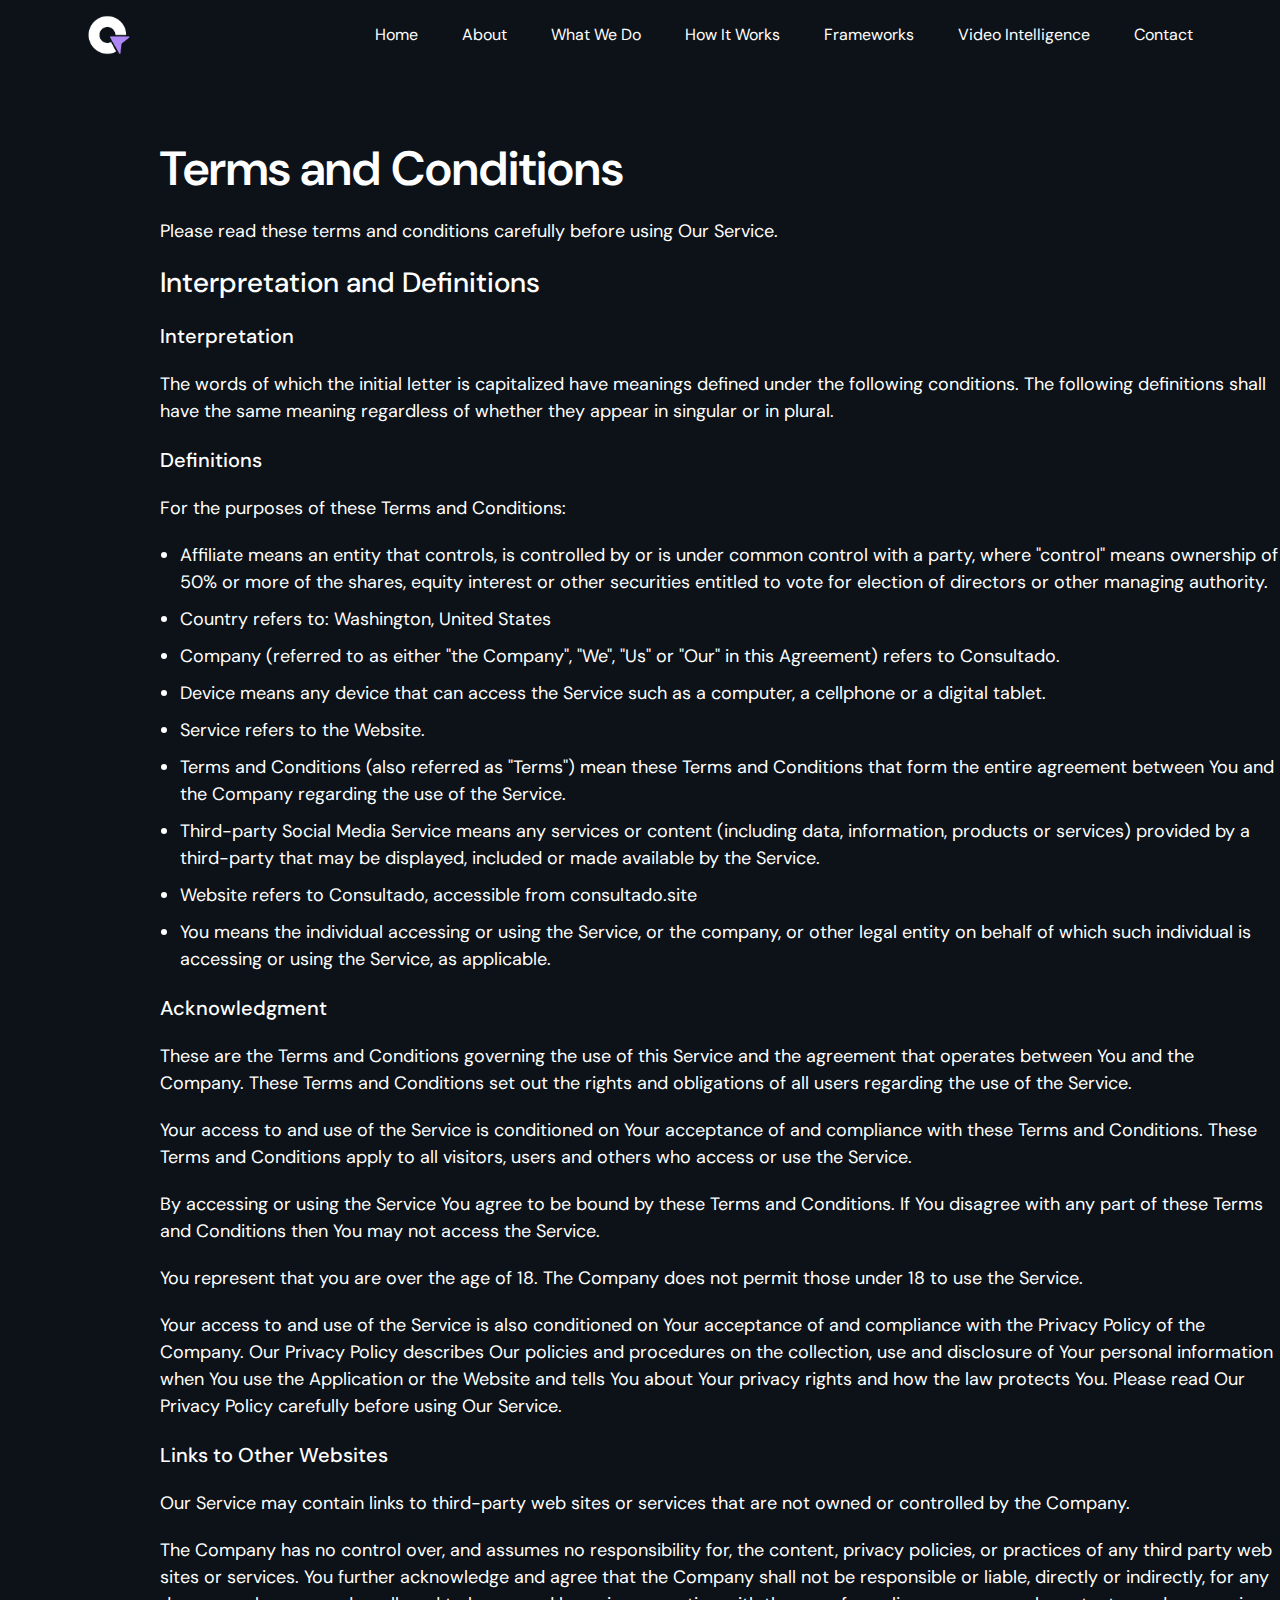
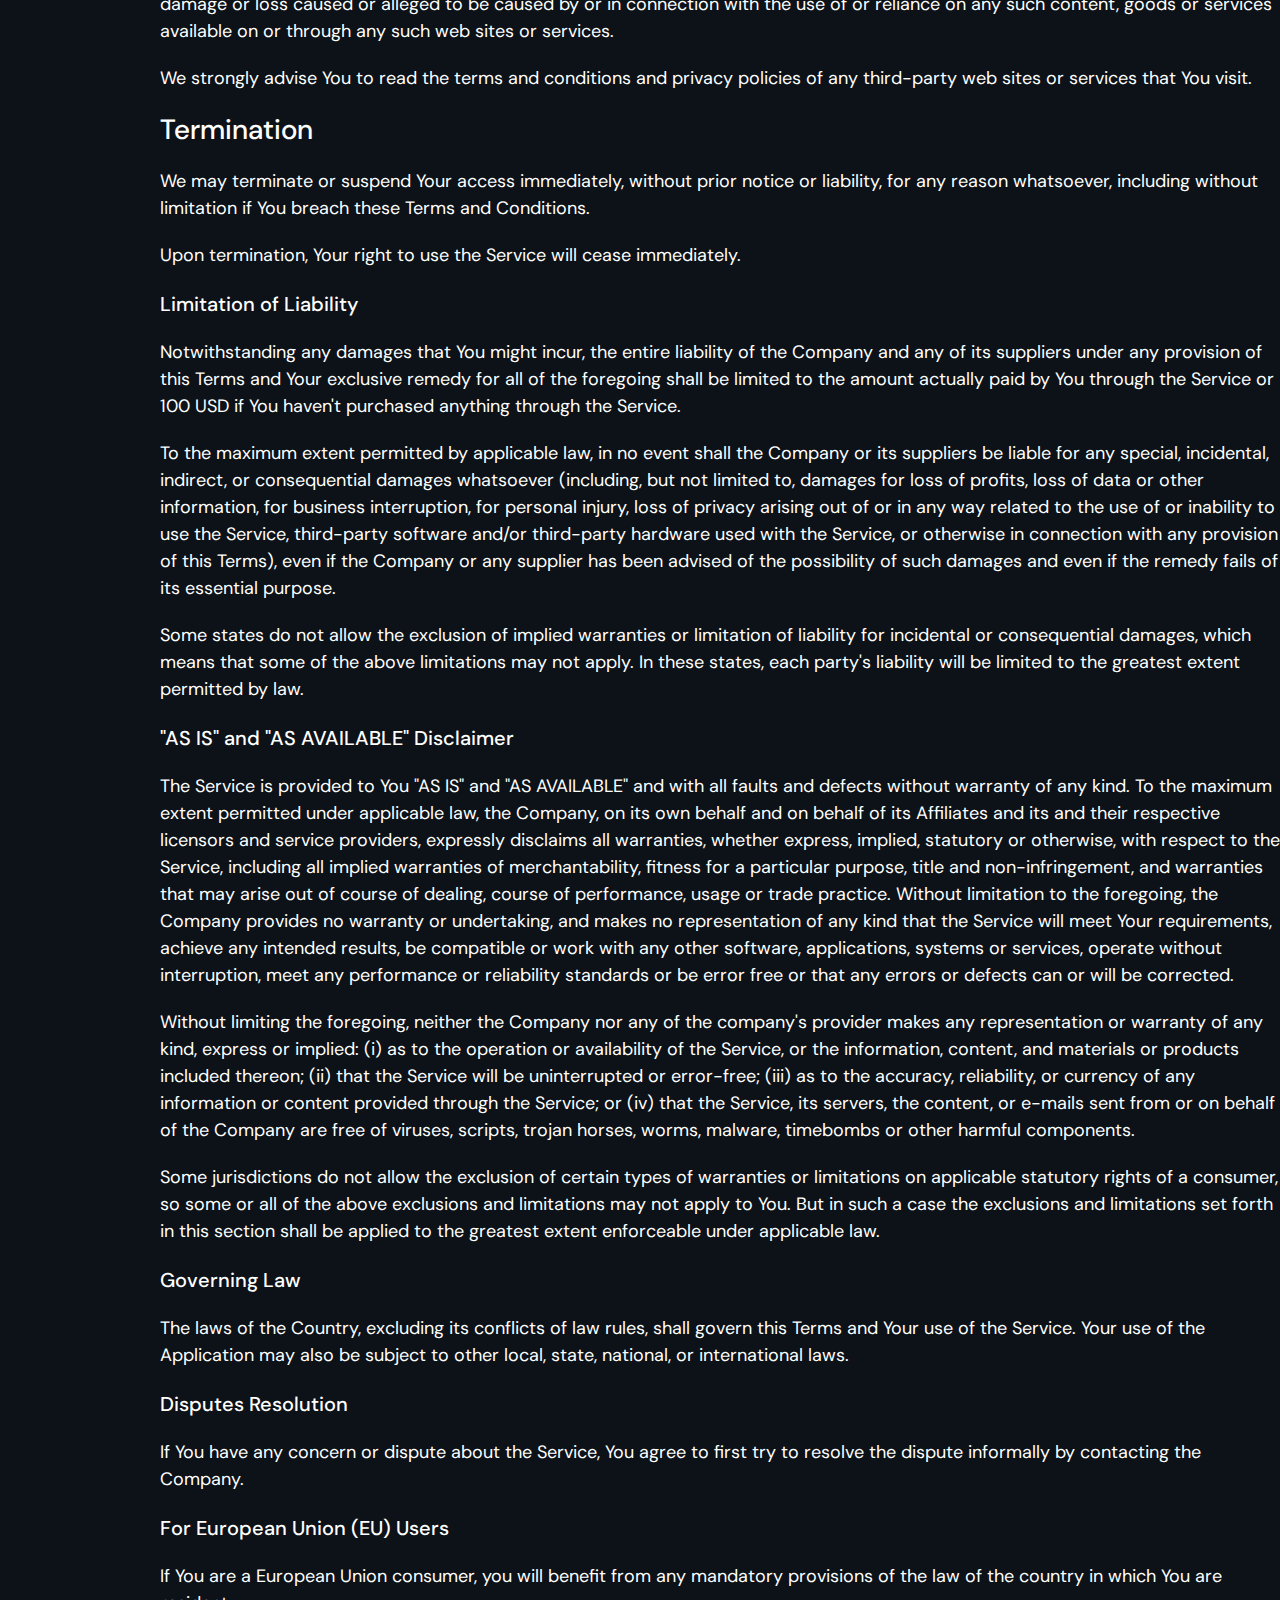
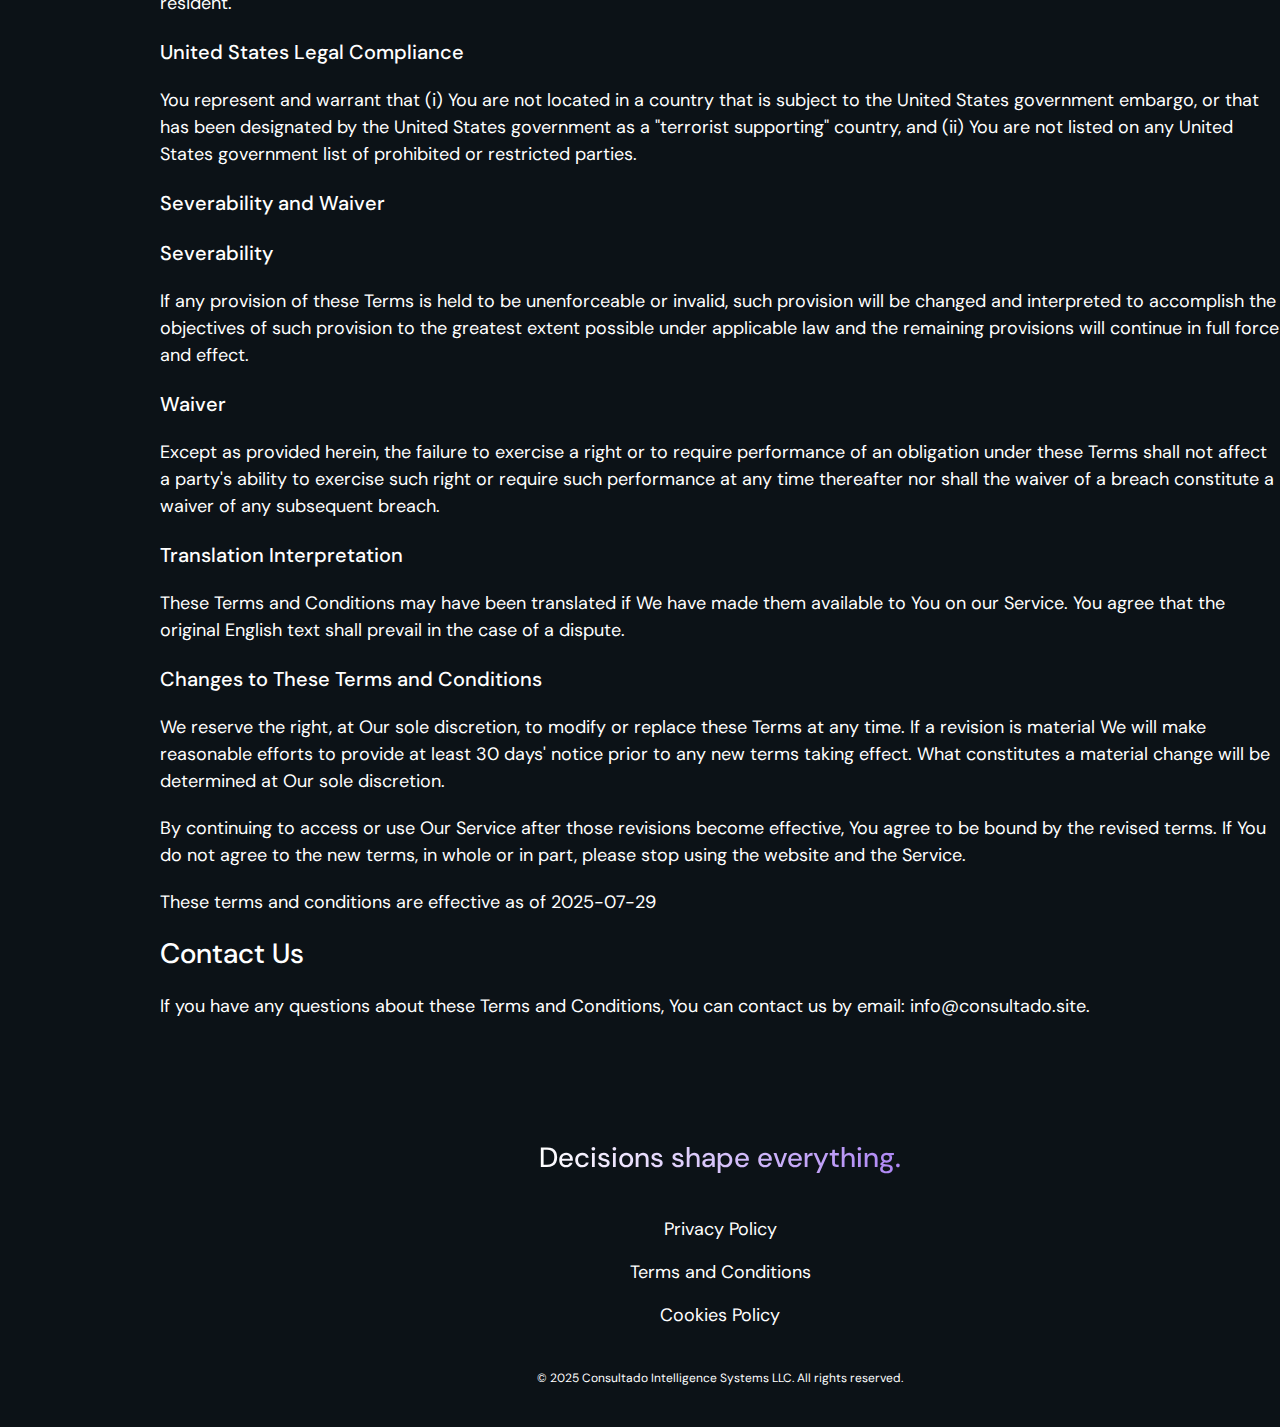
<file: terms.html>
<!DOCTYPE html>
<html lang="en">
  <head>
    <meta charset="UTF-8" />
    <meta name="viewport" content="width=device-width, initial-scale=1.0" />
    <title>Consultado – Strategic Thinking, Simplified</title>
    <link rel="icon" href="img/500x500.png" />

    <link rel="stylesheet" type="text/css" href="slick/slick.css" />
    <link rel="stylesheet" href="css/main.css" />
  </head>

  <body>
    <header class="u-p-header">
      <div class="u-p-header-background"></div>
      <nav class="u-p-navigation">
        <ul class="u-p-navigation-list">
          <li class="u-p-navigation-item">
            <a href="/" class="u-p-navigation-link">
              <img
                href="/"
                class="u-p-title-img u-p-navigation-img"
                alt="logo"
                src="img/500x500.png"
                style="width: 44px"
              />
            </a>
          </li>
          <li class="u-p-navigation-item">
            <a href="/" class="u-p-navigation-link">Home</a>
          </li>
          <li class="u-p-navigation-item">
            <a href="/#about" class="u-p-navigation-link">About</a>
          </li>

          <li class="u-p-navigation-item">
            <a href="/#how" class="u-p-navigation-link">What We Do</a>
          </li>
          <li class="u-p-navigation-item">
            <a href="/#why" class="u-p-navigation-link">How It Works</a>
          </li>
          <li class="u-p-navigation-item">
            <a href="/#characters" class="u-p-navigation-link">Frameworks</a>
          </li>
          <li class="u-p-navigation-item">
            <a href="/#reviews" class="u-p-navigation-link"
              >Video Intelligence</a
            >
          </li>

          <li class="u-p-navigation-item">
            <a href="/#features" class="u-p-navigation-link">Contact</a>
          </li>
        </ul>

        <div class="u-p-header-button-wrapper">
          <a href="/" class="u-p-header-icon-title">
            <img
              href="/"
              class="u-p-title-img"
              alt="logo"
              src="img/500x500.png"
              style="width: 44px"
            />
          </a>

          <button type="button" class="u-p-header-icon-button" data-menu-button>
            <img
              class="u-p-header-icon u-p-header-icon-menu"
              alt="menu "
              src="img/B_Menu.png"
              style="width: 64px"
            />

            <svg
              class="u-p-header-icon u-p-header-icon-close"
              width="64"
              height="64"
              viewBox="0 0 64 64"
              fill="none"
              xmlns="http://www.w3.org/2000/svg"
            >
              <path
                d="M44 40L20 40"
                stroke="white"
                stroke-width="2"
                stroke-linecap="round"
              />
              <path
                d="M44 32L20 32"
                stroke="white"
                stroke-width="2"
                stroke-linecap="round"
              />
              <path
                d="M44 24L20 24"
                stroke="white"
                stroke-width="2"
                stroke-linecap="round"
              />
            </svg>
          </button>
        </div>
      </nav>
    </header>

    <main>
      <section>
        <div class="u-p-container">
          <h1>Terms and Conditions</h1>

          <p>
            Please read these terms and conditions carefully before using Our
            Service.
          </p>

          <h2>Interpretation and Definitions</h2>

          <h3>Interpretation</h3>

          <p>
            The words of which the initial letter is capitalized have meanings
            defined under the following conditions. The following definitions
            shall have the same meaning regardless of whether they appear in
            singular or in plural.
          </p>

          <h3>Definitions</h3>

          <p>For the purposes of these Terms and Conditions:</p>

          <ul>
            <li>
              Affiliate means an entity that controls, is controlled by or is
              under common control with a party, where "control" means ownership
              of 50% or more of the shares, equity interest or other securities
              entitled to vote for election of directors or other managing
              authority.
            </li>
            <li>Country refers to: Washington, United States</li>
            <li>
              Company (referred to as either "the Company", "We", "Us" or "Our"
              in this Agreement) refers to Consultado.
            </li>
            <li>
              Device means any device that can access the Service such as a
              computer, a cellphone or a digital tablet.
            </li>
            <li>Service refers to the Website.</li>
            <li>
              Terms and Conditions (also referred as "Terms") mean these Terms
              and Conditions that form the entire agreement between You and the
              Company regarding the use of the Service.
            </li>
            <li>
              Third-party Social Media Service means any services or content
              (including data, information, products or services) provided by a
              third-party that may be displayed, included or made available by
              the Service.
            </li>
            <li>
              Website refers to Consultado, accessible from consultado.site
            </li>
            <li>
              You means the individual accessing or using the Service, or the
              company, or other legal entity on behalf of which such individual
              is accessing or using the Service, as applicable.
            </li>
          </ul>

          <h3>Acknowledgment</h3>

          <p>
            These are the Terms and Conditions governing the use of this Service
            and the agreement that operates between You and the Company. These
            Terms and Conditions set out the rights and obligations of all users
            regarding the use of the Service.
          </p>

          <p>
            Your access to and use of the Service is conditioned on Your
            acceptance of and compliance with these Terms and Conditions. These
            Terms and Conditions apply to all visitors, users and others who
            access or use the Service.
          </p>

          <p>
            By accessing or using the Service You agree to be bound by these
            Terms and Conditions. If You disagree with any part of these Terms
            and Conditions then You may not access the Service.
          </p>

          <p>
            You represent that you are over the age of 18. The Company does not
            permit those under 18 to use the Service.
          </p>

          <p>
            Your access to and use of the Service is also conditioned on Your
            acceptance of and compliance with the Privacy Policy of the Company.
            Our Privacy Policy describes Our policies and procedures on the
            collection, use and disclosure of Your personal information when You
            use the Application or the Website and tells You about Your privacy
            rights and how the law protects You. Please read Our Privacy Policy
            carefully before using Our Service.
          </p>

          <h3>Links to Other Websites</h3>

          <p>
            Our Service may contain links to third-party web sites or services
            that are not owned or controlled by the Company.
          </p>

          <p>
            The Company has no control over, and assumes no responsibility for,
            the content, privacy policies, or practices of any third party web
            sites or services. You further acknowledge and agree that the
            Company shall not be responsible or liable, directly or indirectly,
            for any damage or loss caused or alleged to be caused by or in
            connection with the use of or reliance on any such content, goods or
            services available on or through any such web sites or services.
          </p>

          <p>
            We strongly advise You to read the terms and conditions and privacy
            policies of any third-party web sites or services that You visit.
          </p>

          <h2>Termination</h2>

          <p>
            We may terminate or suspend Your access immediately, without prior
            notice or liability, for any reason whatsoever, including without
            limitation if You breach these Terms and Conditions.
          </p>

          <p>
            Upon termination, Your right to use the Service will cease
            immediately.
          </p>

          <h3>Limitation of Liability</h3>

          <p>
            Notwithstanding any damages that You might incur, the entire
            liability of the Company and any of its suppliers under any
            provision of this Terms and Your exclusive remedy for all of the
            foregoing shall be limited to the amount actually paid by You
            through the Service or 100 USD if You haven't purchased anything
            through the Service.
          </p>
          <p>
            To the maximum extent permitted by applicable law, in no event shall
            the Company or its suppliers be liable for any special, incidental,
            indirect, or consequential damages whatsoever (including, but not
            limited to, damages for loss of profits, loss of data or other
            information, for business interruption, for personal injury, loss of
            privacy arising out of or in any way related to the use of or
            inability to use the Service, third-party software and/or
            third-party hardware used with the Service, or otherwise in
            connection with any provision of this Terms), even if the Company or
            any supplier has been advised of the possibility of such damages and
            even if the remedy fails of its essential purpose.
          </p>
          <p>
            Some states do not allow the exclusion of implied warranties or
            limitation of liability for incidental or consequential damages,
            which means that some of the above limitations may not apply. In
            these states, each party's liability will be limited to the greatest
            extent permitted by law.
          </p>

          <h3>"AS IS" and "AS AVAILABLE" Disclaimer</h3>

          <p>
            The Service is provided to You "AS IS" and "AS AVAILABLE" and with
            all faults and defects without warranty of any kind. To the maximum
            extent permitted under applicable law, the Company, on its own
            behalf and on behalf of its Affiliates and its and their respective
            licensors and service providers, expressly disclaims all warranties,
            whether express, implied, statutory or otherwise, with respect to
            the Service, including all implied warranties of merchantability,
            fitness for a particular purpose, title and non-infringement, and
            warranties that may arise out of course of dealing, course of
            performance, usage or trade practice. Without limitation to the
            foregoing, the Company provides no warranty or undertaking, and
            makes no representation of any kind that the Service will meet Your
            requirements, achieve any intended results, be compatible or work
            with any other software, applications, systems or services, operate
            without interruption, meet any performance or reliability standards
            or be error free or that any errors or defects can or will be
            corrected.
          </p>

          <p>
            Without limiting the foregoing, neither the Company nor any of the
            company's provider makes any representation or warranty of any kind,
            express or implied: (i) as to the operation or availability of the
            Service, or the information, content, and materials or products
            included thereon; (ii) that the Service will be uninterrupted or
            error-free; (iii) as to the accuracy, reliability, or currency of
            any information or content provided through the Service; or (iv)
            that the Service, its servers, the content, or e-mails sent from or
            on behalf of the Company are free of viruses, scripts, trojan
            horses, worms, malware, timebombs or other harmful components.
          </p>

          <p>
            Some jurisdictions do not allow the exclusion of certain types of
            warranties or limitations on applicable statutory rights of a
            consumer, so some or all of the above exclusions and limitations may
            not apply to You. But in such a case the exclusions and limitations
            set forth in this section shall be applied to the greatest extent
            enforceable under applicable law.
          </p>

          <h3>Governing Law</h3>
          <p>
            The laws of the Country, excluding its conflicts of law rules, shall
            govern this Terms and Your use of the Service. Your use of the
            Application may also be subject to other local, state, national, or
            international laws.
          </p>

          <h3>Disputes Resolution</h3>
          <p>
            If You have any concern or dispute about the Service, You agree to
            first try to resolve the dispute informally by contacting the
            Company.
          </p>

          <h3>For European Union (EU) Users</h3>
          <p>
            If You are a European Union consumer, you will benefit from any
            mandatory provisions of the law of the country in which You are
            resident.
          </p>

          <h3>United States Legal Compliance</h3>
          <p>
            You represent and warrant that (i) You are not located in a country
            that is subject to the United States government embargo, or that has
            been designated by the United States government as a "terrorist
            supporting" country, and (ii) You are not listed on any United
            States government list of prohibited or restricted parties.
          </p>

          <h3>Severability and Waiver</h3>

          <h3>Severability</h3>
          <p>
            If any provision of these Terms is held to be unenforceable or
            invalid, such provision will be changed and interpreted to
            accomplish the objectives of such provision to the greatest extent
            possible under applicable law and the remaining provisions will
            continue in full force and effect.
          </p>

          <h3>Waiver</h3>
          <p>
            Except as provided herein, the failure to exercise a right or to
            require performance of an obligation under these Terms shall not
            affect a party's ability to exercise such right or require such
            performance at any time thereafter nor shall the waiver of a breach
            constitute a waiver of any subsequent breach.
          </p>

          <h3>Translation Interpretation</h3>
          <p>
            These Terms and Conditions may have been translated if We have made
            them available to You on our Service. You agree that the original
            English text shall prevail in the case of a dispute.
          </p>

          <h3>Changes to These Terms and Conditions</h3>
          <p>
            We reserve the right, at Our sole discretion, to modify or replace
            these Terms at any time. If a revision is material We will make
            reasonable efforts to provide at least 30 days' notice prior to any
            new terms taking effect. What constitutes a material change will be
            determined at Our sole discretion.
          </p>
          <p>
            By continuing to access or use Our Service after those revisions
            become effective, You agree to be bound by the revised terms. If You
            do not agree to the new terms, in whole or in part, please stop
            using the website and the Service.
          </p>
          <p>These terms and conditions are effective as of 2025-07-29</p>

          <h2>Contact Us</h2>
          <p>
            If you have any questions about these Terms and Conditions, You can
            contact us by email:
            <a href="mailto:info@consultado.site">info@consultado.site</a>.
          </p>
        </div>
      </section>
    </main>
    <footer class="u-p-footer" style="margin: auto">
      <div class="u-p-footer-container">
        <p class="u-p-footer-title">Decisions shape everything.</p>
        <div class="u-p-footer-wrapper">
          <a class="u-p-footer-text" href="/policy.html">Privacy Policy</a>
          <a class="u-p-footer-text" href="/terms.html"
            >Terms and Conditions
          </a>
          <a class="u-p-footer-text" href="/cookies.html">Cookies Policy</a>
        </div>

        <p class="u-p-footer-copyright">
          © 2025 Consultado Intelligence Systems LLC. All rights reserved.
        </p>
      </div>
    </footer>
    <script src="js/mobile-menu.js"></script>
  </body>
</html>
</file>
<file: css/main.css>
@import url("https://fonts.googleapis.com/css2?family=DM+Sans:ital,opsz,wght@0,9..40,100..1000;1,9..40,100..1000&display=swap");

* {
  -webkit-box-sizing: border-box;
  box-sizing: border-box;
}

html {
  scroll-behavior: smooth;
  background: #0c1217;
  font-family: DM Sans;

  color: #ffffff;
}

body {
  margin: 0;
}

h1,
h2,
h3,
h4,
h5,
h6,
p {
  margin: 0;
}

ul,
ol {
  margin: 0;
  padding: 0;
  list-style: none;
}
dl,
dt,
dd {
  margin: 0;
  padding: 0;
}
img {
  display: block;
  height: auto;
}
figure {
  margin: 0;
  padding: 0;
  border: 0;
}
.list {
  list-style: none;
}

button,
a {
  cursor: pointer;
}

.button:hover {
  scale: 120%;
}

.u-p-header.is-open .u-p-header-background {
  left: 0;
}
.u-p-header-button-wrapper {
  margin-left: auto;
}
.u-p-header-icon {
  display: none;
}

.u-p-header-icon-button {
  display: -webkit-box;
  display: -ms-flexbox;
  display: flex;
  background-color: transparent;
  border: none;
  border-radius: 50%;
}
.u-p-navigation-list.is-open {
  right: 0;
}
.u-p-header-icon-menu {
  display: block;
}

.u-p-header-icon-button.is-open .u-p-header-icon-menu {
  display: none;
}

.u-p-header-icon-button.is-open .u-p-header-icon-close {
  display: block;
}

.u-p-header {
  position: fixed;
  width: 100%;
  z-index: 5;
  transition: background-color 0.3s ease;
  background: transparent;
  display: flex;
  height: 80px;
  background: #0c1217;
}

.u-p-header-background {
  position: absolute;
  top: 0;
  right: 0;
  bottom: 0;
  left: 100%;
  z-index: -1;
  transition: left 0.3s ease;
  background: #0c1217;
}
.u-p-header.is-open .u-p-header-background {
  left: 0;
}
.u-p-header-button-wrapper {
  margin-right: auto;
  display: flex;
  align-items: center;
  justify-content: space-between;
}

.u-p-header-icon-menu {
  display: block;
}

.u-p-header-icon-button.is-open .u-p-header-icon-menu {
  display: none;
}

.u-p-header-icon-button.is-open .u-p-header-icon-close {
  display: block;
}

.u-p-navigation {
  display: -ms-flexbox;
  -webkit-box-orient: vertical;
  -webkit-box-direction: normal;
  -ms-flex-direction: column;
  flex-direction: column;
  -webkit-box-align: center;
  -ms-flex-align: center;
  align-items: center;
  -webkit-box-flex: 1;
  -ms-flex: 1;
  flex: 1;
  padding: 8px 16px;
  position: relative;
}

.u-p-navigation-list {
  display: flex;
  flex-direction: column;
  align-items: center;
  position: absolute;
  top: 100%;
  right: -100%;
  width: 100%;
  height: auto;
  transition: 0.3s;
  z-index: 999;
  padding: 32px;
  border-radius: 16px;
  margin-top: 16px;
  gap: 28px;
  background: #0c1217;
}

.u-p-navigation-list.is-open {
  right: 0;
}

.u-p-navigation-link {
  transition: all 0.3s ease-in-out;
  text-decoration: none;
  color: #ffffff;
  font-family: DM Sans;
  font-weight: 500;
  font-style: Medium;
  font-size: 24px;
  leading-trim: NONE;
  line-height: 130%;
  letter-spacing: 0%;
}

.u-p-navigation-link:hover,
.u-p-navigation-link:focus {
  color: #ae86f5;
}

.u-p-header.is-open {
  background-color: transparent;
}

.u-p-navigation-img {
  display: none;
}

@media screen and (min-width: 1191px) {
  .u-p-navigation-img {
    display: flex;
    margin-right: 200px;
  }
  .u-p-header-icon-title {
    display: none;
  }
  .u-p-header-button-wrapper {
    display: none;
  }
  .u-p-header {
    width: 100%;
    height: 70px;

    display: flex;
    align-items: center;
    justify-content: center;
    z-index: 1000;
  }

  .u-p-header-background {
  }
  .u-p-header-icon-button {
    display: none;
  }
  .u-p-navigation {
    display: flex;
    flex-direction: row;
    flex: 1;
    padding: 0;
    width: 1440px;
    margin: auto;
  }

  .u-p-navigation-list {
    background-color: transparent;
    flex-direction: row;
    display: flex;
    position: static;
    width: 1440px;
    margin: auto;
    padding-block: 0;
    flex: 1;
    gap: 44px;
    height: 0px;
    display: flex;
    justify-content: center;
    align-items: center;
    justify-content: center;
    padding: 0;
  }

  .u-p-navigation-link {
    font-family: DM Sans;
    font-weight: 400;
    font-style: Regular;
    font-size: 16px;
    leading-trim: NONE;
    line-height: 150%;
    letter-spacing: 0%;
  }

  .u-p-navigation-item-desk {
    display: none;
  }
}
.u-p-home {
  width: 375px;
  height: 617px;
  background-repeat: no-repeat;
  background-size: cover;
  background-position: center;
  background-image: url("/img/Hero.png");
  margin: auto;
}
.u-p-home-container {
  width: 375px;
  padding: 110px 16px 0px;
  margin: auto;
}

.u-p-home-container-top {
  display: flex;
  flex-direction: column;
  align-items: center;
}

.u-p-home-title {
  font-family: DM Sans;
  font-weight: 600;
  font-style: SemiBold;
  font-size: 48px;
  leading-trim: NONE;
  line-height: 120%;
  letter-spacing: 0%;
  text-align: center;
  padding: 0 10px;
}

.u-p-home-text {
  font-family: DM Sans;
  font-weight: 400;
  font-style: Regular;
  font-size: 16px;
  leading-trim: NONE;
  line-height: 150%;
  letter-spacing: 0%;
  text-align: center;
  padding: 32px 0 40px;
}

.u-p-home-link {
  background: #ae86f5;
  width: 256px;
  padding-top: 12px;
  padding-bottom: 12px;
  border-radius: 24px;
  display: block;
  text-align: center;
  text-decoration: none;
  transition: all 0.3s ease-in-out;
  font-family: DM Sans;
  font-weight: 500;
  font-style: Medium;
  font-size: 18px;
  leading-trim: NONE;
  line-height: 150%;
  letter-spacing: 0%;
  color: #0c1217;
}

.u-p-home-link:hover {
  background: #ffffff;
}

@media screen and (min-width: 1191px) {
  .u-p-home {
    width: 1440px;
    height: 523px;
    background-image: url("/img/Hero\ \(1\).png");
  }
  .u-p-home-container {
    width: 1440px;
    padding: 120px 284px 0px;
  }
  .u-p-home-container-top {
    display: flex;
    flex-direction: column;
    align-items: center;
  }

  .u-p-home-title {
    font-family: DM Sans;
    font-weight: 600;
    font-style: SemiBold;
    font-size: 64px;
    leading-trim: NONE;
    line-height: 120%;
    letter-spacing: 0%;
    text-align: center;
  }

  .u-p-home-text {
    font-family: DM Sans;
    font-weight: 400;
    font-style: Regular;
    font-size: 18px;
    leading-trim: NONE;
    line-height: 150%;
    letter-spacing: 0%;
    text-align: center;
    padding: 24px 0 40px;
  }
}
.u-p-about {
  margin: auto;
  width: 375px;
  height: 711px;
  background-repeat: no-repeat;
  background-size: cover;
  background-position: center;
  background-image: url("/img/About\ the\ Platform.png");
}
.u-p-about-container {
  width: 375px;
  padding: 40px 16px 0px;
  margin: auto;
}
.u-p-about-title {
  font-family: DM Sans;
  font-weight: 600;
  font-style: SemiBold;
  font-size: 36px;
  leading-trim: NONE;
  line-height: 120%;
  letter-spacing: 0%;
  background: linear-gradient(90deg, #ffffff 0%, #ae86f5 100%);
  -webkit-background-clip: text;
  -webkit-text-fill-color: transparent;
}
.u-p-about-title-text {
  font-family: DM Sans;
  font-weight: 500;
  font-style: Medium;
  font-size: 24px;
  leading-trim: NONE;
  line-height: 130%;
  letter-spacing: 0%;
  padding-top: 16px;
}
.u-p-about-text {
  font-family: DM Sans;
  font-weight: 400;
  font-style: Regular;
  font-size: 16px;
  leading-trim: NONE;
  line-height: 150%;
  letter-spacing: 0%;
  padding-top: 277px;
}

@media screen and (min-width: 1191px) {
  .u-p-about {
    width: 1440px;
    height: 510px;
    background-image: url("/img/About\ the\ Platform\ \(1\).png");
  }
  .u-p-about-container {
    width: 1440px;
    padding: 80px 736px 0 160px;
  }
  .u-p-about-title {
    font-family: DM Sans;
    font-weight: 600;
    font-style: SemiBold;
    font-size: 48px;
    leading-trim: NONE;
    line-height: 120%;
    letter-spacing: 0%;
  }
  .u-p-about-title-text {
    font-family: DM Sans;
    font-weight: 500;
    font-style: Medium;
    font-size: 28px;
    leading-trim: NONE;
    line-height: 130%;
    letter-spacing: 0%;

    padding-top: 24px;
  }
  .u-p-about-text {
    font-family: DM Sans;
    font-weight: 400;
    font-style: Regular;
    font-size: 18px;
    leading-trim: NONE;
    line-height: 150%;
    letter-spacing: 0%;

    padding-top: 40px;
  }
}

.u-p-why-container {
  width: 375px;
  margin: auto;
  padding: 40px 16px;
}
.u-p-why-list {
  padding-top: 32px;
  display: flex;
  flex-direction: column;
  gap: 16px;
}
.u-p-why-item {
  border: 1px solid #ae86f5;
  width: 343;
  border-radius: 16px;
  padding-top: 12px;
  padding-right: 24px;
  padding-bottom: 12px;
  padding-left: 24px;
}

.u-p-why-text-bold {
  font-family: DM Sans;
  font-weight: 500;
  font-style: Medium;
  font-size: 20px;
  leading-trim: NONE;
  line-height: 150%;
  letter-spacing: 0%;
}
.u-p-why-text {
  font-family: DM Sans;
  font-weight: 400;
  font-style: Regular;
  font-size: 18px;
  leading-trim: NONE;
  line-height: 150%;
  letter-spacing: 0%;
  padding-top: 16px;
}

@media screen and (min-width: 1191px) {
  .u-p-why-container {
    width: 1440px;
    padding: 80px 160px;
  }
  .u-p-why-list {
    padding-top: 40px;
    display: flex;
    flex-direction: row;
    gap: 32px;
  }
  .u-p-why-item {
    width: 256px;
    height: 205px;
    border-radius: 16px;
    border-width: 1px;
    padding-top: 12px;
    padding-right: 24px;
    padding-bottom: 12px;
    padding-left: 24px;
  }
}

.u-p-uniqueness {
  margin: auto;
  width: 375px;
  height: 1255px;
  background-repeat: no-repeat;
  background-size: cover;
  background-position: center;
  background-image: url("/img/Spotlight_\ Decision\ of\ the\ Week.png");
}
.u-p-uniqueness-container {
  margin: auto;
  width: 375px;
  padding: 40px 17px 0 16px;
}
.u-p-uniqueness-text {
  font-family: DM Sans;
  font-weight: 500;
  font-style: Medium;
  font-size: 18px;
  leading-trim: NONE;
  line-height: 150%;
  letter-spacing: 0%;
  padding-top: 32px;
}
.u-p-about-text-uni {
  padding-top: 24px;
}
.u-p-uniqueness-list {
  padding-top: 300px;
  display: flex;
  flex-direction: column;
  gap: 24px;
}
.u-p-uniqueness-item {
  font-family: DM Sans;
  font-weight: 500;
  font-style: Medium;
  font-size: 18px;
  leading-trim: NONE;
  line-height: 150%;
  letter-spacing: 0%;
}

.u-p-uniqueness-text-bold {
  font-family: DM Sans;
  font-weight: 400;
  font-style: Regular;
  font-size: 16px;
  leading-trim: NONE;
  line-height: 150%;
  letter-spacing: 0%;
  list-style-type: disc;
  margin-left: 20px;
}
.u-p-uniqueness-text-boldq {
  margin: 0;
}

@media screen and (min-width: 1191px) {
  .u-p-uniqueness {
    width: 1440px;
    height: 984px;
    background-image: url("/img/Spotlight_\ Decision\ of\ the\ Week\ \(1\).png");
  }
  .u-p-uniqueness-container {
    margin: auto;
    width: 1440px;
    padding: 80px 160px;
  }
  .u-p-uniqueness-text {
    font-family: DM Sans;
    font-weight: 500;
    font-style: Medium;
    font-size: 20px;
    leading-trim: NONE;
    line-height: 150%;
    letter-spacing: 0%;

    padding-top: 40px;
    width: 544px;
  }
  .u-p-about-text-uni {
    padding-top: 16px;
    width: fit-content;
  }
  .u-p-uniqueness-list {
    padding-top: 40px;
    display: flex;
    flex-direction: column;
    gap: 27px;
    width: 544px;
    margin-left: auto;
  }
  .u-p-uniqueness-item {
    font-family: DM Sans;
    font-weight: 500;
    font-style: Medium;
    font-size: 20px;
    leading-trim: NONE;
    line-height: 150%;
    letter-spacing: 0%;
  }

  .u-p-uniqueness-text-bold {
    font-family: DM Sans;
    font-weight: 400;
    font-style: Regular;
    font-size: 18px;
    leading-trim: NONE;
    line-height: 150%;
    letter-spacing: 0%;
  }
}
.u-p-how {
  margin: auto;
  width: 375px;
  height: 860px;
  background-repeat: no-repeat;
  background-size: cover;
  background-position: center;
  background-image: url("/img/What\ We\ Help\ You\ Decide.png");
}
.u-p-how-container {
  margin: auto;
  width: 375px;
  padding: 40px 16px 0;
  display: flex;
  flex-direction: column;
  align-items: center;
}
.u-p-how-list {
  padding-top: 24px;
  padding-bottom: 32px;
  display: flex;
  flex-direction: column;
  gap: 16px;
}

.u-p-how-item {
  border-radius: 16px;
  padding: 7px 15px;

  border: 1px solid #ae86f5;
  font-family: DM Sans;
  font-weight: 500;
  font-style: Medium;
  font-size: 28px;
  leading-trim: NONE;
  line-height: 130%;
  letter-spacing: 0%;
  text-align: center;
}

@media screen and (min-width: 1191px) {
  .u-p-how {
    width: 1440px;
    height: 676px;
    background-image: url("/img/What\ We\ Help\ You\ Decide\ \(1\).png");
  }
  .u-p-how-container {
    margin: auto;
    width: 1440px;
    padding: 80px 160px;
  }
  .u-p-how-list {
    padding-top: 32px;
    padding-bottom: 40px;
    display: flex;
    flex-direction: row;
    flex-wrap: wrap;
    justify-content: center;
    gap: 32px;
  }

  .u-p-how-item {
    width: 256px;
    border-radius: 16px;
    border-width: 1px;
    padding: 8px 50px;
    font-family: DM Sans;
    font-weight: 500;
    font-style: Medium;
    font-size: 28px;
    leading-trim: NONE;
    line-height: 130%;
    letter-spacing: 0%;
    text-align: center;
  }
}

.u-p-characters-container {
  padding: 40px 16px;
  margin: auto;
  width: 375px;
}
.u-p-uniqueness-text-bold-char {
  padding-top: 16px;
  margin-bottom: -16px;
}

@media screen and (min-width: 1191px) {
  .u-p-characters-container {
    padding: 80px 160px;
    margin: auto;
    width: 1440px;
  }
  .u-p-uniqueness-text-bold-char {
    padding-top: 16px;
    margin-bottom: -16px;
  }
  .u-p-uniqueness-text-char {
    width: fit-content;
  }
}

.u-p-reviews {
  margin: auto;
  width: 375px;
  height: 1779px;
  background-repeat: no-repeat;
  background-size: cover;
  background-position: top;
  background-image: url("/img/reviews/Video\ Intelligence.png");
}
.u-p-reviews-container {
  margin: auto;
  padding: 40px 16px 0;
  width: 375px;
  display: flex;
  flex-direction: column;
  align-items: center;
}
.u-p-reviews-list {
  padding-top: 24px;
  display: flex;
  flex-direction: column;
  gap: 16px;
  padding-bottom: 40px;
}

.u-p-reviews-item {
  border: 1px solid #ae86f5;
  background: #0c1217;
  width: 343px;
  height: 261px;
  display: flex;
  flex-direction: column;
  align-items: center;
  gap: 8px;
  border-radius: 16px;
  border-width: 1px;
  padding: 16px;
}

.u-p-reviews-img {
  width: 311px;
  height: 197px;
  object-position: center;
}
.u-p-reviews-text-bold {
  font-family: DM Sans;
  font-weight: 400;
  font-style: Regular;
  font-size: 16px;
  leading-trim: NONE;
  line-height: 150%;
  letter-spacing: 0%;
}

@media screen and (min-width: 1191px) {
  .u-p-reviews {
    width: 1440px;
    height: 1049px;
    background-image: url("/img/reviews/Video\ Intelligence\ \(1\).png");
  }
  .u-p-reviews-container {
    margin: auto;
    padding: 80px 160px;
    width: 1440px;
  }
  .u-p-about-text-rev {
    width: fit-content;
  }
  .u-p-reviews-list {
    padding-top: 32px;
    display: flex;
    flex-direction: row;
    flex-wrap: wrap;
    gap: 32px;
    padding-bottom: 40px;
    justify-content: center;
  }

  .u-p-reviews-item {
    width: 352px;
    height: auto;
    gap: 16px;
    border-radius: 16px;
    border-width: 1px;
    padding: 16px;
  }

  .u-p-reviews-img {
    width: 320px;
    height: auto;
    border-radius: 8px;
  }
  .u-p-reviews-text-bold {
    font-family: DM Sans;
    font-weight: 400;
    font-style: Regular;
    font-size: 18px;
    leading-trim: NONE;
    line-height: 150%;
    letter-spacing: 0%;
    text-align: center;
  }
}

.u-p-features-container {
  width: 375px;
  margin: auto;
  padding: 40px 16px;
}
.u-p-features-text {
  font-family: DM Sans;
  font-weight: 500;
  font-style: Medium;
  font-size: 18px;
  leading-trim: NONE;
  line-height: 150%;
  letter-spacing: 0%;
  padding-top: 32px;
}
.u-p-features-text-bold {
  font-family: DM Sans;
  font-weight: 400;
  font-style: Regular;
  font-size: 16px;
  leading-trim: NONE;
  line-height: 150%;
  letter-spacing: 0%;
  color: #ffffff;
  text-decoration: none;
  display: flex;
  gap: 8px;
  align-items: center;
}
.u-p-features-div {
  display: flex;
  flex-direction: column;
  gap: 8px;
  padding-top: 24px;
}
.u-p-features-img {
  width: 32px;
}

@media screen and (min-width: 1191px) {
  .u-p-features-container {
    width: 1440px;
    margin: auto;
    padding: 80px 160px;
  }

  .u-p-features-text {
    font-family: DM Sans;
    font-weight: 500;
    font-style: Medium;
    font-size: 20px;
    leading-trim: NONE;
    line-height: 150%;
    letter-spacing: 0%;

    padding-top: 40px;
  }
  .u-p-features-text-bold {
    font-family: DM Sans;
    font-weight: 400;
    font-style: Regular;
    font-size: 18px;
    leading-trim: NONE;
    line-height: 150%;
    letter-spacing: 0%;
  }
  .u-p-features-div {
    display: flex;
    flex-direction: column;
    gap: 8px;
    padding-top: 16px;
  }
}

.u-p-container {
  padding: 120px 16px 40px;
  width: 375px;
  margin: auto;
  font-family: DM Sans;
  font-weight: 400;
  font-style: Regular;
  font-size: 16px;
  leading-trim: NONE;
  line-height: 150%;
  letter-spacing: 0%;
}

.u-p-container h1 {
  font-family: DM Sans;
  font-weight: 600;
  font-style: SemiBold;
  font-size: 36px;
  leading-trim: NONE;
  line-height: 120%;
  letter-spacing: 0%;
}

.u-p-container h2 {
  margin-top: 10px;
  font-family: DM Sans;
  font-weight: 500;
  font-style: Medium;
  font-size: 24px;
  leading-trim: NONE;
  line-height: 130%;
  letter-spacing: 0%;
}

.u-p-container h3 {
  margin-top: 10px;
  font-family: DM Sans;
  font-weight: 500;
  font-style: Medium;
  font-size: 18px;
  leading-trim: NONE;
  line-height: 150%;
  letter-spacing: 0%;
}

.u-p-container ul {
  margin-top: 10px;
  list-style-type: disc;
  margin-left: 20px;
}

.u-p-container ul li {
  margin-bottom: 10px;
}
.u-p-container p {
  margin-top: 10px;
}
.u-p-container a {
  text-decoration: none;
  color: inherit;
  transition: all 0.3s ease-in-out;
}

.u-p-container a:hover {
  text-decoration: underline;
}

strong {
  color: #000;
}
@media screen and (min-width: 1191px) {
  .u-p-container {
    padding: 140px 160px 80px;
    width: 1440px;
    margin: auto;
    font-family: DM Sans;
    font-weight: 400;
    font-style: Regular;
    font-size: 18px;
    leading-trim: NONE;
    line-height: 150%;
    letter-spacing: 0%;
  }

  .u-p-container h1 {
    font-family: DM Sans;
    font-weight: 600;
    font-style: SemiBold;
    font-size: 48px;
    leading-trim: NONE;
    line-height: 120%;
    letter-spacing: 0%;
  }

  .u-p-container h2 {
    margin-top: 20px;
    font-family: DM Sans;
    font-weight: 500;
    font-style: Medium;
    font-size: 28px;
    leading-trim: NONE;
    line-height: 130%;
    letter-spacing: 0%;
  }

  .u-p-container h3 {
    margin-top: 20px;
    font-family: DM Sans;
    font-weight: 500;
    font-style: Medium;
    font-size: 20px;
    leading-trim: NONE;
    line-height: 150%;
    letter-spacing: 0%;
  }

  .u-p-container ul {
    margin-top: 20px;
  }

  .u-p-container ul li {
    margin-bottom: 10px;
  }
  .u-p-container p {
    margin-top: 20px;
  }
}

.u-p-footer-container {
  width: 375px;
  margin: auto;
  padding: 40px 0;
  display: flex;
  flex-direction: column;
  justify-content: center;
  align-items: center;
  gap: 40px;
}
.u-p-footer-title {
  font-family: DM Sans;
  font-weight: 500;
  font-style: Medium;
  font-size: 24px;
  leading-trim: NONE;
  line-height: 130%;
  letter-spacing: 0%;
  text-align: center;
  background: linear-gradient(90deg, #ffffff 0%, #ae86f5 100%);
  -webkit-background-clip: text;
  -webkit-text-fill-color: transparent;
}
.u-p-footer-wrapper {
  display: flex;
  flex-direction: column;
  align-items: center;
  gap: 16px;
}

.u-p-footer-text {
  text-decoration: none;
  color: inherit;
  font-family: DM Sans;
  font-weight: 400;
  font-style: Regular;
  font-size: 16px;
  leading-trim: NONE;
  line-height: 150%;
  letter-spacing: 0%;
  text-align: center;
}

.u-p-footer-copyright {
  font-family: DM Sans;
  font-weight: 400;
  font-style: Regular;
  font-size: 11px;
  leading-trim: NONE;
  line-height: 150%;
  letter-spacing: 0%;
  text-align: center;
}

@media screen and (min-width: 1191px) {
  .u-p-footer-container {
    width: 1440px;
  }
  .u-p-footer-title {
    font-family: DM Sans;
    font-weight: 500;
    font-style: Medium;
    font-size: 28px;
    leading-trim: NONE;
    line-height: 130%;
    letter-spacing: 0%;
    text-align: center;
  }

  .u-p-footer-text {
    font-family: DM Sans;
    font-weight: 400;
    font-style: Regular;
    font-size: 18px;
    leading-trim: NONE;
    line-height: 150%;
    letter-spacing: 0%;
    text-align: center;
  }

  .u-p-footer-copyright {
    font-family: DM Sans;
    font-weight: 400;
    font-style: Regular;
    font-size: 12px;
    leading-trim: NONE;
    line-height: 150%;
    letter-spacing: 0%;
    text-align: center;
  }
}

.u-p-cookie-popup {
  position: fixed;
  bottom: 10px;
  width: 343px;
  padding: 32px;
  border-radius: 32px;
  background: #0c1217;

  z-index: 1000;
  display: none;
}

.u-p-cookie-popup-text-two {
  font-weight: 400;
  font-style: Regular;
  font-size: 18px;
  leading-trim: NONE;
  line-height: 150%;
  letter-spacing: 0%;
  text-align: center;
}

.u-p-cookie-button-container {
  padding: 40px 0 0;
  margin: auto;
  display: flex;
  flex-direction: column;
  align-items: center;
  justify-content: center;
  gap: 16px;
}

.u-p-cookie-button {
  background-color: transparent;
  border: 1px solid #ffffff;
  width: 256px;
  border-radius: 28px;
  padding-top: 16px;
  padding-bottom: 16px;
  font-weight: 500;
  font-style: Medium;
  font-size: 20px;
  leading-trim: NONE;
  line-height: 150%;
  letter-spacing: 0%;
  color: #ffffff;
}

#accept-cookies {
  background: #ffffff;
  color: #0c1217;
}

.u-p-close-popup {
  position: absolute;
  top: 10px;
  right: 10px;
  font-size: 20px;
  cursor: pointer;
}

@media screen and (min-width: 1191px) {
  .u-p-cookie-popup-container {
    display: flex;
    align-items: center;
    justify-content: center;
    gap: 32px;
  }

  .u-p-cookie-popup-text-two {
    font-weight: 400;
    font-style: Regular;
    font-size: 18px;
    leading-trim: NONE;
    line-height: 150%;
    letter-spacing: 0%;
    text-align: left;
    width: 622px;
  }

  .u-p-cookie-button-container {
    padding: 0;
    margin: auto;
    display: flex;
    flex-direction: row;
    gap: 32px;
  }

  .u-p-cookie-popup {
    position: fixed;
    bottom: 10px;
    width: 1262px;
    padding: 32px;
    display: none;
  }
}
</file>
